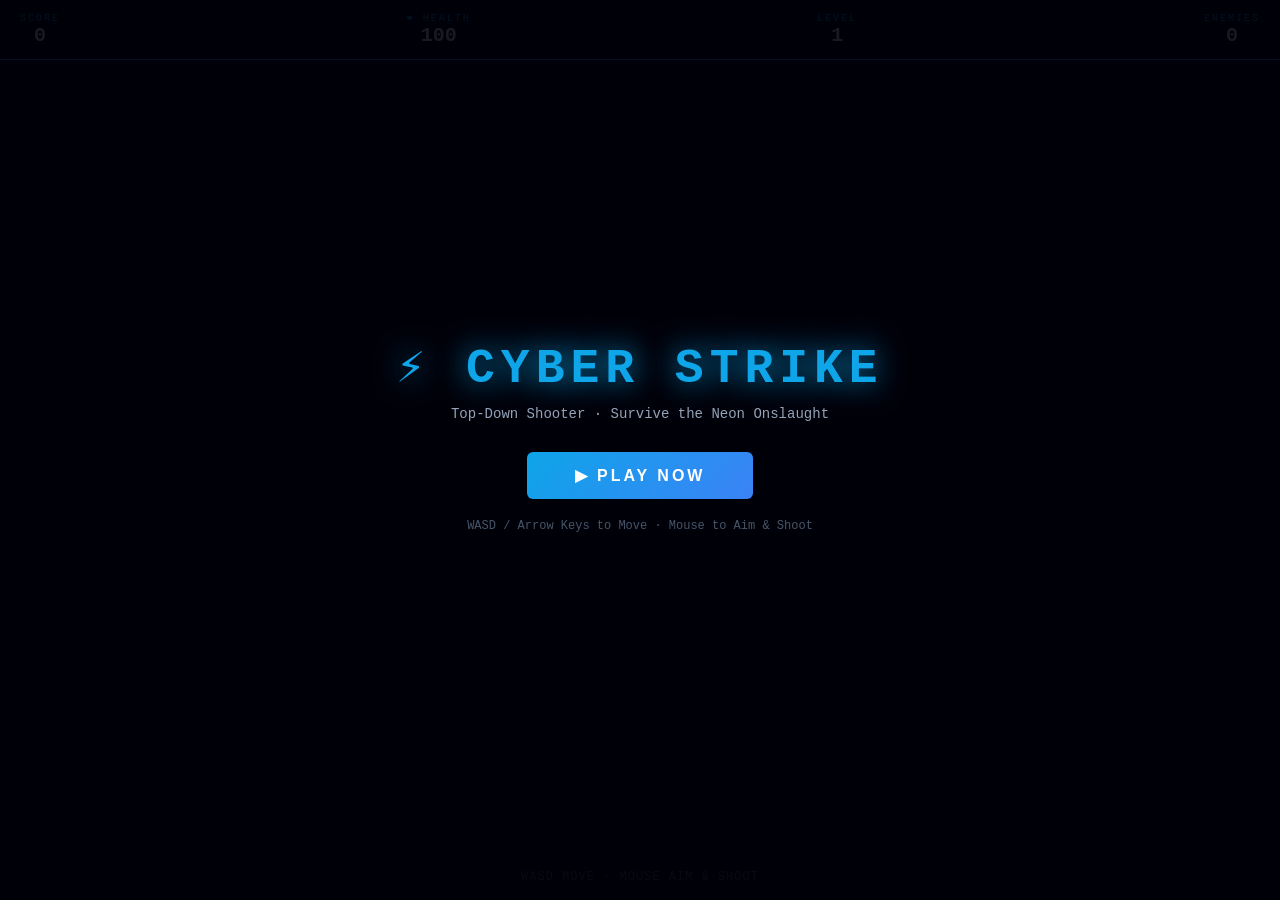
<file: games/cyber-strike.html>
<!DOCTYPE html>
<html lang="en">
<head>
<meta charset="UTF-8">
<meta name="viewport" content="width=device-width, initial-scale=1.0">
<title>Cyber Strike - NEXUS GAMES</title>
<style>
* { margin: 0; padding: 0; box-sizing: border-box; }
body { background: #000; overflow: hidden; font-family: 'Courier New', monospace; }
canvas { display: block; }
#ui { position: fixed; top: 0; left: 0; right: 0; z-index: 10; pointer-events: none; }
#hud { display: flex; justify-content: space-between; align-items: center; padding: 12px 20px; background: rgba(0,0,0,0.7); border-bottom: 1px solid #0ea5e9; }
.hud-item { text-align: center; }
.hud-label { font-size: 10px; color: #0ea5e9; letter-spacing: 2px; text-transform: uppercase; }
.hud-value { font-size: 20px; color: #fff; font-weight: bold; }
#overlay { position: fixed; inset: 0; background: rgba(0,0,10,0.9); display: flex; flex-direction: column; align-items: center; justify-content: center; z-index: 20; }
#overlay h1 { font-size: 48px; color: #0ea5e9; text-shadow: 0 0 30px #0ea5e9; margin-bottom: 10px; letter-spacing: 6px; }
#overlay p { color: #94a3b8; margin-bottom: 30px; font-size: 14px; }
#startBtn { padding: 14px 48px; background: linear-gradient(135deg,#0ea5e9,#3b82f6); border: none; border-radius: 6px; color: #fff; font-size: 16px; font-weight: bold; letter-spacing: 3px; cursor: pointer; transition: 0.3s; }
#startBtn:hover { transform: scale(1.05); box-shadow: 0 0 30px rgba(14,165,233,0.6); }
#controls { position: fixed; bottom: 16px; left: 50%; transform: translateX(-50%); color: #475569; font-size: 12px; letter-spacing: 1px; z-index: 10; pointer-events: none; }
</style>
</head>
<body>
<div id="ui">
  <div id="hud">
    <div class="hud-item"><div class="hud-label">Score</div><div class="hud-value" id="scoreVal">0</div></div>
    <div class="hud-item"><div class="hud-label">❤️ Health</div><div class="hud-value" id="healthVal">100</div></div>
    <div class="hud-item"><div class="hud-label">Level</div><div class="hud-value" id="levelVal">1</div></div>
    <div class="hud-item"><div class="hud-label">Enemies</div><div class="hud-value" id="enemyVal">0</div></div>
  </div>
</div>
<canvas id="canvas"></canvas>
<div id="overlay">
  <h1>⚡ CYBER STRIKE</h1>
  <p>Top-Down Shooter · Survive the Neon Onslaught</p>
  <button id="startBtn" onclick="startGame()">▶ PLAY NOW</button>
  <p style="margin-top:20px;color:#475569;font-size:12px;">WASD / Arrow Keys to Move · Mouse to Aim & Shoot</p>
</div>
<div id="controls">WASD MOVE · MOUSE AIM & SHOOT</div>
<script>
const canvas = document.getElementById('canvas');
const ctx = canvas.getContext('2d');
canvas.width = window.innerWidth;
canvas.height = window.innerHeight;

const state = { running: false, score: 0, health: 100, level: 1, frame: 0 };
const keys = {};
let player, bullets, enemies, particles, powerups, bossActive;

class Player {
  constructor() {
    this.x = canvas.width / 2; this.y = canvas.height / 2;
    this.r = 16; this.speed = 4; this.angle = 0;
    this.shootCooldown = 0; this.invincible = 0;
  }
  update() {
    const spd = this.speed;
    if (keys['w'] || keys['ArrowUp']) this.y -= spd;
    if (keys['s'] || keys['ArrowDown']) this.y += spd;
    if (keys['a'] || keys['ArrowLeft']) this.x -= spd;
    if (keys['d'] || keys['ArrowRight']) this.x += spd;
    this.x = Math.max(this.r, Math.min(canvas.width - this.r, this.x));
    this.y = Math.max(this.r, Math.min(canvas.height - this.r, this.y));
    this.angle = Math.atan2(mouse.y - this.y, mouse.x - this.x);
    if (this.shootCooldown > 0) this.shootCooldown--;
    if (this.invincible > 0) this.invincible--;
  }
  draw() {
    ctx.save();
    ctx.translate(this.x, this.y);
    ctx.rotate(this.angle);
    // Glow
    ctx.shadowColor = '#0ea5e9';
    ctx.shadowBlur = 20;
    // Body
    ctx.fillStyle = this.invincible > 0 && this.invincible % 4 < 2 ? 'rgba(255,255,255,0.5)' : '#0ea5e9';
    ctx.beginPath(); ctx.arc(0, 0, this.r, 0, Math.PI * 2); ctx.fill();
    // Cockpit
    ctx.fillStyle = '#fff';
    ctx.beginPath(); ctx.arc(6, 0, 5, 0, Math.PI * 2); ctx.fill();
    // Gun
    ctx.fillStyle = '#3b82f6';
    ctx.fillRect(10, -3, 14, 6);
    ctx.restore();
  }
  shoot() {
    if (this.shootCooldown > 0) return;
    this.shootCooldown = 8;
    const speed = 12;
    bullets.push({ x: this.x + Math.cos(this.angle)*24, y: this.y + Math.sin(this.angle)*24, vx: Math.cos(this.angle)*speed, vy: Math.sin(this.angle)*speed, life: 60, r: 5, color: '#0ea5e9', isPlayer: true });
    // Muzzle flash
    for (let i = 0; i < 5; i++) {
      particles.push({ x: this.x + Math.cos(this.angle)*24, y: this.y + Math.sin(this.angle)*24, vx: (Math.random()-0.5)*4, vy: (Math.random()-0.5)*4, life: 8, r: Math.random()*3+1, color: '#0ea5e9', alpha: 1 });
    }
  }
}

class Enemy {
  constructor(type='basic') {
    this.type = type;
    const side = Math.floor(Math.random() * 4);
    if (side === 0) { this.x = Math.random()*canvas.width; this.y = -30; }
    else if (side === 1) { this.x = canvas.width+30; this.y = Math.random()*canvas.height; }
    else if (side === 2) { this.x = Math.random()*canvas.width; this.y = canvas.height+30; }
    else { this.x = -30; this.y = Math.random()*canvas.height; }
    if (type==='fast') { this.speed=4; this.r=10; this.hp=1; this.color='#f59e0b'; this.score=15; }
    else if (type==='tank') { this.speed=1.2; this.r=24; this.hp=5; this.color='#ef4444'; this.score=50; }
    else if (type==='boss') { this.speed=0.8; this.r=40; this.hp=30; this.color='#8b5cf6'; this.score=200; this.shootTimer=0; }
    else { this.speed=2; this.r=14; this.hp=2; this.color='#f97316'; this.score=10; }
    this.maxHp = this.hp; this.angle = 0; this.pulse = Math.random()*Math.PI*2;
  }
  update() {
    const dx = player.x - this.x, dy = player.y - this.y;
    const dist = Math.sqrt(dx*dx+dy*dy);
    this.angle = Math.atan2(dy, dx);
    this.x += (dx/dist)*this.speed;
    this.y += (dy/dist)*this.speed;
    this.pulse += 0.05;
    if (this.type==='boss') {
      this.shootTimer++;
      if (this.shootTimer % 60 === 0) {
        for (let a = 0; a < 8; a++) {
          const ang = (a/8)*Math.PI*2;
          bullets.push({ x:this.x, y:this.y, vx:Math.cos(ang)*4, vy:Math.sin(ang)*4, life:90, r:7, color:'#8b5cf6', isPlayer:false });
        }
      }
    }
  }
  draw() {
    ctx.save();
    ctx.translate(this.x, this.y);
    ctx.shadowColor = this.color;
    ctx.shadowBlur = 15 + Math.sin(this.pulse)*5;
    ctx.fillStyle = this.color;
    ctx.beginPath(); ctx.arc(0, 0, this.r, 0, Math.PI*2); ctx.fill();
    // Eye
    ctx.fillStyle = '#fff';
    ctx.beginPath(); ctx.arc(this.r*0.4, 0, this.r*0.3, 0, Math.PI*2); ctx.fill();
    ctx.fillStyle = '#000';
    ctx.beginPath(); ctx.arc(this.r*0.5, 0, this.r*0.15, 0, Math.PI*2); ctx.fill();
    // HP bar
    if (this.hp < this.maxHp) {
      const w = this.r*2; const x = -this.r; const y = -this.r-10;
      ctx.fillStyle = '#333'; ctx.fillRect(x, y, w, 5);
      ctx.fillStyle = this.color; ctx.fillRect(x, y, w*(this.hp/this.maxHp), 5);
    }
    ctx.restore();
  }
}

const mouse = { x: canvas.width/2, y: canvas.height/2, down: false };
canvas.addEventListener('mousemove', e => { mouse.x = e.clientX; mouse.y = e.clientY; });
canvas.addEventListener('mousedown', () => mouse.down = true);
canvas.addEventListener('mouseup', () => mouse.down = false);
window.addEventListener('keydown', e => keys[e.key] = true);
window.addEventListener('keyup', e => keys[e.key] = false);

// Background grid
function drawBg() {
  ctx.fillStyle = '#020818';
  ctx.fillRect(0, 0, canvas.width, canvas.height);
  ctx.strokeStyle = 'rgba(14,165,233,0.07)';
  ctx.lineWidth = 1;
  const gridSize = 50;
  for (let x = 0; x < canvas.width; x += gridSize) {
    ctx.beginPath(); ctx.moveTo(x, 0); ctx.lineTo(x, canvas.height); ctx.stroke();
  }
  for (let y = 0; y < canvas.height; y += gridSize) {
    ctx.beginPath(); ctx.moveTo(0, y); ctx.lineTo(canvas.width, y); ctx.stroke();
  }
}

function spawnEnemy() {
  const r = Math.random();
  let type = 'basic';
  if (r < 0.2) type = 'fast';
  else if (r < 0.3 && state.level >= 2) type = 'tank';
  if (state.score > 500 && !bossActive && !enemies.find(e=>e.type==='boss')) {
    enemies.push(new Enemy('boss'));
    bossActive = true;
    return;
  }
  enemies.push(new Enemy(type));
}

function checkCollisions() {
  // Player bullets vs enemies
  for (let i = bullets.length-1; i >= 0; i--) {
    const b = bullets[i];
    if (!b.isPlayer) continue;
    for (let j = enemies.length-1; j >= 0; j--) {
      const e = enemies[j];
      const dx = b.x - e.x, dy = b.y - e.y;
      if (Math.sqrt(dx*dx+dy*dy) < b.r + e.r) {
        e.hp--;
        bullets.splice(i, 1);
        spawnHitParticles(b.x, b.y, e.color);
        if (e.hp <= 0) {
          state.score += e.score * state.level;
          if (e.type==='boss') bossActive = false;
          spawnExplosion(e.x, e.y, e.color);
          enemies.splice(j, 1);
        }
        break;
      }
    }
  }
  // Enemy bullets + enemies vs player
  if (player.invincible > 0) return;
  for (let i = bullets.length-1; i >= 0; i--) {
    const b = bullets[i];
    if (b.isPlayer) continue;
    const dx = b.x - player.x, dy = b.y - player.y;
    if (Math.sqrt(dx*dx+dy*dy) < b.r + player.r) {
      bullets.splice(i, 1);
      state.health -= 15;
      player.invincible = 60;
      spawnHitParticles(player.x, player.y, '#fff');
    }
  }
  for (let i = enemies.length-1; i >= 0; i--) {
    const e = enemies[i];
    const dx = e.x - player.x, dy = e.y - player.y;
    if (Math.sqrt(dx*dx+dy*dy) < e.r + player.r) {
      state.health -= 0.2;
      player.invincible = 20;
    }
  }
}

function spawnHitParticles(x, y, color) {
  for (let i = 0; i < 8; i++) {
    const ang = Math.random()*Math.PI*2;
    const spd = Math.random()*5+2;
    particles.push({ x, y, vx:Math.cos(ang)*spd, vy:Math.sin(ang)*spd, life:20+Math.random()*10, r:Math.random()*4+2, color, alpha:1 });
  }
}

function spawnExplosion(x, y, color) {
  for (let i = 0; i < 20; i++) {
    const ang = Math.random()*Math.PI*2;
    const spd = Math.random()*8+2;
    particles.push({ x, y, vx:Math.cos(ang)*spd, vy:Math.sin(ang)*spd, life:40+Math.random()*20, r:Math.random()*8+3, color, alpha:1 });
  }
}

let spawnTimer = 0;
function startGame() {
  document.getElementById('overlay').style.display = 'none';
  player = new Player();
  bullets = []; enemies = []; particles = []; powerups = [];
  state.running = true; state.score = 0; state.health = 100; state.level = 1; state.frame = 0;
  bossActive = false;
  requestAnimationFrame(loop);
}

function loop() {
  if (!state.running) return;
  state.frame++;
  state.level = Math.floor(state.score / 300) + 1;

  // Spawn
  spawnTimer++;
  const spawnRate = Math.max(40, 100 - state.level * 8);
  if (spawnTimer >= spawnRate) { spawnTimer = 0; spawnEnemy(); }

  drawBg();

  // Update & draw particles
  for (let i = particles.length-1; i >= 0; i--) {
    const p = particles[i];
    p.x += p.vx; p.y += p.vy; p.vx *= 0.95; p.vy *= 0.95;
    p.life--; p.alpha = p.life / 40;
    if (p.life <= 0) { particles.splice(i,1); continue; }
    ctx.globalAlpha = Math.max(0, p.alpha);
    ctx.fillStyle = p.color;
    ctx.shadowColor = p.color; ctx.shadowBlur = 8;
    ctx.beginPath(); ctx.arc(p.x, p.y, p.r, 0, Math.PI*2); ctx.fill();
    ctx.globalAlpha = 1; ctx.shadowBlur = 0;
  }

  // Bullets
  for (let i = bullets.length-1; i >= 0; i--) {
    const b = bullets[i];
    b.x += b.vx; b.y += b.vy; b.life--;
    if (b.life <= 0 || b.x < 0 || b.x > canvas.width || b.y < 0 || b.y > canvas.height) { bullets.splice(i,1); continue; }
    ctx.shadowColor = b.color; ctx.shadowBlur = 10;
    ctx.fillStyle = b.color;
    ctx.beginPath(); ctx.arc(b.x, b.y, b.r, 0, Math.PI*2); ctx.fill();
    ctx.shadowBlur = 0;
  }

  // Enemies
  enemies.forEach(e => { e.update(); e.draw(); });

  // Player
  player.update();
  if (mouse.down) player.shoot();
  player.draw();

  checkCollisions();

  // Health bar
  const hw = 200, hh = 8, hx = canvas.width/2 - hw/2, hy = canvas.height - 30;
  ctx.fillStyle = 'rgba(0,0,0,0.5)';
  ctx.fillRect(hx-2, hy-2, hw+4, hh+4);
  ctx.fillStyle = `hsl(${state.health*1.2},80%,50%)`;
  ctx.fillRect(hx, hy, hw*(state.health/100), hh);

  // HUD update
  document.getElementById('scoreVal').textContent = state.score;
  document.getElementById('healthVal').textContent = Math.max(0, Math.round(state.health));
  document.getElementById('levelVal').textContent = state.level;
  document.getElementById('enemyVal').textContent = enemies.length;

  if (state.health <= 0) { gameOver(); return; }
  requestAnimationFrame(loop);
}

function gameOver() {
  state.running = false;
  const ov = document.getElementById('overlay');
  ov.innerHTML = `
    <h1 style="color:#ef4444;text-shadow:0 0 30px #ef4444;">GAME OVER</h1>
    <p style="color:#94a3b8;font-size:20px;margin:10px 0;">Score: <span style="color:#0ea5e9;font-size:28px;font-weight:bold;">${state.score}</span></p>
    <p style="color:#94a3b8;margin-bottom:30px;">Level Reached: ${state.level}</p>
    <button id="startBtn" onclick="startGame()" style="padding:14px 48px;background:linear-gradient(135deg,#0ea5e9,#3b82f6);border:none;border-radius:6px;color:#fff;font-size:16px;font-weight:bold;letter-spacing:3px;cursor:pointer;">🔄 PLAY AGAIN</button>
  `;
  ov.style.display = 'flex';
}

window.addEventListener('resize', () => { canvas.width = window.innerWidth; canvas.height = window.innerHeight; });
</script>
</body>
</html>
</file>
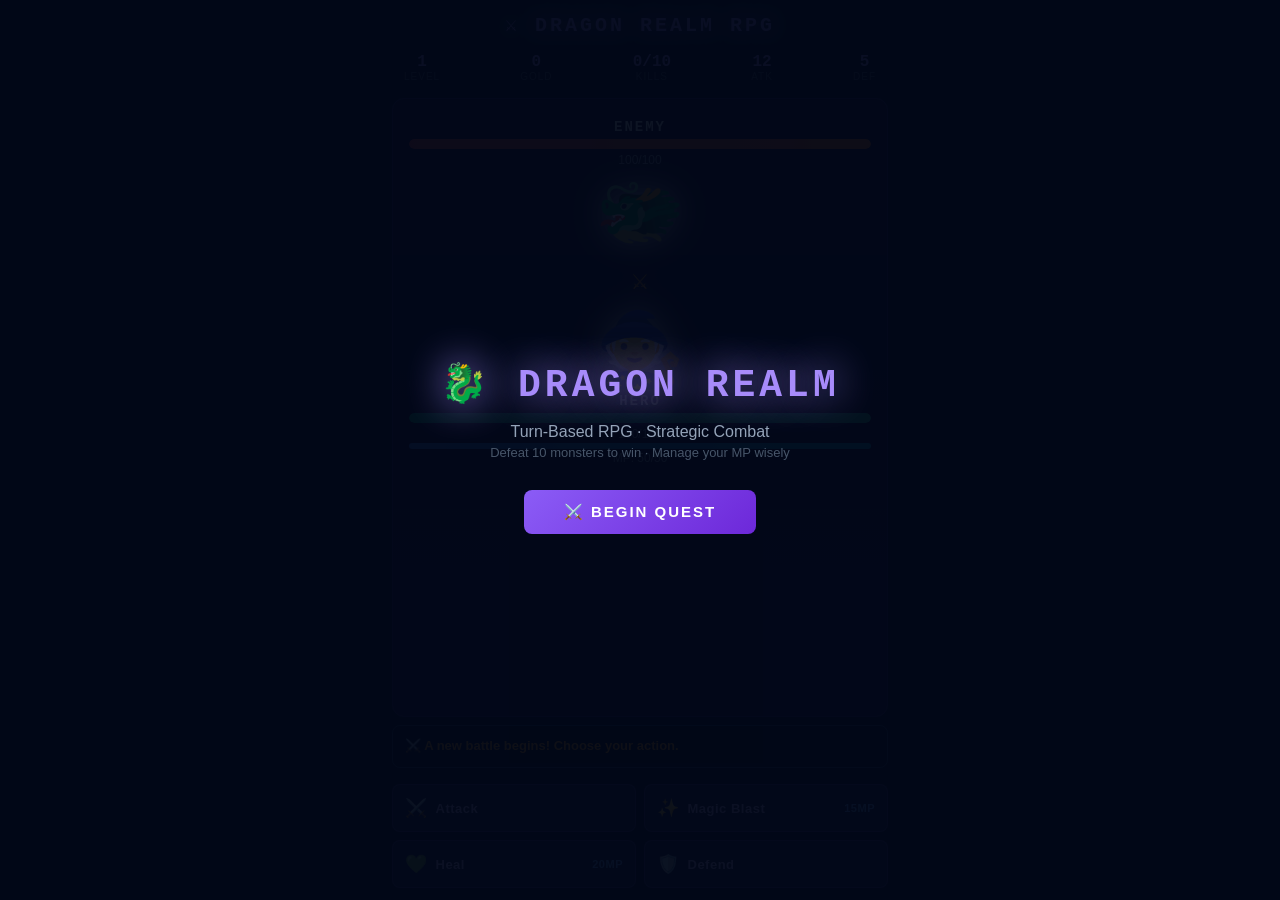
<file: games/dragon-realm.html>
<!DOCTYPE html>
<html lang="en">
<head>
<meta charset="UTF-8">
<meta name="viewport" content="width=device-width, initial-scale=1.0">
<title>Dragon Realm RPG - NEXUS GAMES</title>
<style>
* { margin:0; padding:0; box-sizing:border-box; }
body { background:#020818; font-family:'Segoe UI',sans-serif; color:#f0f9ff; overflow:hidden; height:100vh; display:flex; flex-direction:column; }
#game { flex:1; display:flex; flex-direction:column; max-width:520px; margin:0 auto; width:100%; padding:12px; }
h2 { font-family:'Courier New',monospace; text-align:center; color:#a78bfa; text-shadow:0 0 20px #a78bfa; letter-spacing:3px; font-size:20px; margin-bottom:8px; }
#battle-scene { background:linear-gradient(180deg,#0a0520 0%,#150a30 60%,#1a0535 100%); border:1px solid #2d1b69; border-radius:12px; padding:16px; flex:1; position:relative; overflow:hidden; }
.battle-bg { position:absolute; inset:0; overflow:hidden; }
.star { position:absolute; background:#fff; border-radius:50%; animation:twinkle linear infinite; }
@keyframes twinkle { 0%,100%{opacity:0.2} 50%{opacity:1} }
.combatant { text-align:center; position:relative; z-index:2; }
.sprite { font-size:72px; line-height:1; margin:8px 0; display:inline-block; filter:drop-shadow(0 0 16px currentColor); }
.sprite.shake { animation:shake 0.3s ease; }
@keyframes shake { 0%,100%{transform:translateX(0)} 25%{transform:translateX(-8px)} 75%{transform:translateX(8px)} }
.sprite.attack { animation:attackAnim 0.4s ease; }
@keyframes attackAnim { 0%{transform:scale(1)} 50%{transform:scale(1.3) translateY(-10px)} 100%{transform:scale(1)} }
.sprite.die { animation:dieAnim 0.8s ease forwards; }
@keyframes dieAnim { to{opacity:0;transform:scale(0.5) translateY(20px)} }
.name { font-family:'Courier New',monospace; font-size:14px; font-weight:bold; letter-spacing:2px; }
.hp-bar-wrap { background:rgba(0,0,0,0.4); border-radius:6px; height:10px; margin:4px 0; overflow:hidden; position:relative; }
.hp-bar { height:100%; border-radius:6px; transition:width 0.5s ease; }
.hp-text { font-size:12px; color:#94a3b8; }
.mp-bar { background:rgba(59,130,246,0.2); border-radius:6px; height:6px; overflow:hidden; margin:2px 0; }
.mp-fill { height:100%; background:linear-gradient(90deg,#3b82f6,#06b6d4); transition:width 0.5s; }
#vs { font-family:'Courier New',monospace; text-align:center; font-size:28px; font-weight:900; color:#f59e0b; text-shadow:0 0 20px #f59e0b; margin:8px 0; z-index:2; position:relative; }
#log { background:rgba(0,0,0,0.5); border:1px solid #1e3a5f; border-radius:8px; padding:10px 12px; margin:8px 0; max-height:80px; overflow-y:auto; font-size:13px; line-height:1.6; }
.log-entry { color:#94a3b8; }
.log-entry.player { color:#0ea5e9; }
.log-entry.enemy { color:#f87171; }
.log-entry.system { color:#f59e0b; font-weight:bold; }
.log-entry.heal { color:#34d399; }
#actions { display:grid; grid-template-columns:1fr 1fr; gap:8px; margin-top:8px; }
.action-btn { padding:12px; background:rgba(139,92,246,0.15); border:1px solid rgba(139,92,246,0.3); border-radius:8px; color:#c4b5fd; font-size:13px; font-weight:600; cursor:pointer; transition:all 0.2s; display:flex; align-items:center; gap:8px; letter-spacing:0.5px; }
.action-btn:hover { background:rgba(139,92,246,0.3); border-color:#8b5cf6; transform:translateY(-2px); box-shadow:0 4px 15px rgba(139,92,246,0.3); }
.action-btn:disabled { opacity:0.4; cursor:not-allowed; transform:none; }
.action-btn .icon { font-size:18px; }
.action-btn .mp-cost { margin-left:auto; font-size:11px; color:#60a5fa; }
#stats-bar { display:flex; justify-content:space-between; background:rgba(0,0,0,0.4); border-radius:8px; padding:8px 12px; margin-bottom:8px; font-size:13px; }
.stat { text-align:center; }
.stat-val { font-family:'Courier New',monospace; font-size:16px; font-weight:bold; color:#a78bfa; }
.stat-lbl { font-size:10px; color:#475569; letter-spacing:1px; }
#overlay { position:fixed; inset:0; background:rgba(2,8,24,0.95); display:flex; flex-direction:column; align-items:center; justify-content:center; z-index:50; }
#overlay h1 { font-family:'Courier New',monospace; font-size:38px; color:#a78bfa; text-shadow:0 0 40px #a78bfa; letter-spacing:4px; margin-bottom:8px; }
.btn { padding:13px 40px; background:linear-gradient(135deg,#8b5cf6,#6d28d9); border:none; border-radius:8px; color:#fff; font-size:15px; font-weight:bold; letter-spacing:2px; cursor:pointer; margin:6px; transition:0.3s; }
.btn:hover { transform:scale(1.05); box-shadow:0 0 30px rgba(139,92,246,0.6); }
#dmg-float { position:absolute; pointer-events:none; z-index:10; }
.dmg-num { position:absolute; font-family:'Courier New',monospace; font-weight:900; font-size:22px; text-shadow:0 2px 8px rgba(0,0,0,0.8); animation:floatUp 1s ease forwards; }
@keyframes floatUp { 0%{opacity:1;transform:translateY(0)} 100%{opacity:0;transform:translateY(-60px)} }
</style>
</head>
<body>
<div id="overlay">
  <h1>🐉 DRAGON REALM</h1>
  <p style="color:#94a3b8;margin:8px 0 4px;">Turn-Based RPG · Strategic Combat</p>
  <p style="color:#475569;font-size:13px;margin-bottom:24px;">Defeat 10 monsters to win · Manage your MP wisely</p>
  <button class="btn" onclick="startGame()">⚔️ BEGIN QUEST</button>
</div>

<div id="game">
  <h2>⚔️ DRAGON REALM RPG</h2>
  <div id="stats-bar">
    <div class="stat"><div class="stat-val" id="s-level">1</div><div class="stat-lbl">LEVEL</div></div>
    <div class="stat"><div class="stat-val" id="s-gold">0</div><div class="stat-lbl">GOLD</div></div>
    <div class="stat"><div class="stat-val" id="s-kills">0/10</div><div class="stat-lbl">KILLS</div></div>
    <div class="stat"><div class="stat-val" id="s-atk">12</div><div class="stat-lbl">ATK</div></div>
    <div class="stat"><div class="stat-val" id="s-def">5</div><div class="stat-lbl">DEF</div></div>
  </div>
  <div id="battle-scene">
    <div class="battle-bg" id="battleBg"></div>
    <!-- Enemy -->
    <div class="combatant" style="padding-top:4px;">
      <div class="name" id="e-name">ENEMY</div>
      <div class="hp-bar-wrap"><div class="hp-bar" id="e-hp-bar" style="background:linear-gradient(90deg,#ef4444,#f97316);width:100%;"></div></div>
      <div class="hp-text" id="e-hp-text">100/100</div>
      <div class="sprite" id="e-sprite">🐲</div>
    </div>
    <div id="vs">⚔️</div>
    <!-- Player -->
    <div class="combatant">
      <div class="sprite" id="p-sprite">🧙</div>
      <div class="name" id="p-name">HERO</div>
      <div class="hp-bar-wrap"><div class="hp-bar" id="p-hp-bar" style="background:linear-gradient(90deg,#10b981,#34d399);width:100%;"></div></div>
      <div class="hp-text" id="p-hp-text">100/100</div>
      <div class="mp-bar"><div class="mp-fill" id="p-mp-bar" style="width:100%;"></div></div>
      <div class="hp-text" id="p-mp-text">MP: 50/50</div>
    </div>
    <div id="dmg-float"></div>
  </div>
  <div id="log"><div class="log-entry system">⚔️ A new battle begins! Choose your action.</div></div>
  <div id="actions">
    <button class="action-btn" id="btn-attack" onclick="doAction('attack')"><span class="icon">⚔️</span>Attack</button>
    <button class="action-btn" id="btn-magic" onclick="doAction('magic')"><span class="icon">✨</span>Magic Blast<span class="mp-cost">15MP</span></button>
    <button class="action-btn" id="btn-heal" onclick="doAction('heal')"><span class="icon">💚</span>Heal<span class="mp-cost">20MP</span></button>
    <button class="action-btn" id="btn-defend" onclick="doAction('defend')"><span class="icon">🛡️</span>Defend</button>
  </div>
</div>

<script>
const MONSTERS = [
  {name:'SLIME',sprite:'🟢',hp:30,atk:6,def:1,gold:10,xp:20,desc:'A wobbly green slime'},
  {name:'GOBLIN',sprite:'👺',hp:45,atk:10,def:2,gold:15,xp:30,desc:'A cunning goblin'},
  {name:'ORC WARRIOR',sprite:'👹',hp:65,atk:14,def:4,gold:20,xp:50,desc:'A powerful orc'},
  {name:'DARK WOLF',sprite:'🐺',hp:55,atk:16,def:3,gold:18,xp:45,desc:'A ferocious wolf'},
  {name:'SKELETON',sprite:'💀',hp:70,atk:18,def:5,gold:25,xp:60,desc:'Undead warrior'},
  {name:'TROLL',sprite:'👾',hp:90,atk:20,def:6,gold:30,xp:80,desc:'A massive troll'},
  {name:'DARK ELF',sprite:'🧝',hp:80,atk:22,def:7,gold:35,xp:90,desc:'Elven dark mage'},
  {name:'PHOENIX',sprite:'🔥',hp:100,atk:25,def:5,gold:40,xp:110,desc:'Fire phoenix'},
  {name:'DEMON LORD',sprite:'😈',hp:120,atk:28,def:8,gold:50,xp:140,desc:'Demon overlord'},
  {name:'ELDER DRAGON',sprite:'🐉',hp:150,atk:35,def:10,gold:100,xp:200,desc:'The final boss!'},
];

const SPELLS = ['🌊 Aqua Blast','⚡ Thunder Strike','❄️ Ice Shard','🌟 Star Burst','💥 Mega Blast'];

let hero, enemy, monsterIdx, defending, gameActive, animating;

function startGame() {
  document.getElementById('overlay').style.display='none';
  hero = { name:'HERO', hp:100, maxHp:100, mp:50, maxMp:50, atk:12, def:5, level:1, xp:0, xpNext:100, gold:0, kills:0 };
  monsterIdx = 0; defending = false; gameActive = true; animating = false;
  // Stars BG
  const bg = document.getElementById('battleBg');
  bg.innerHTML = '';
  for(let i=0;i<30;i++) {
    const s=document.createElement('div'); s.className='star';
    s.style.cssText=`left:${Math.random()*100}%;top:${Math.random()*100}%;width:${Math.random()*2+1}px;height:${Math.random()*2+1}px;animation-duration:${2+Math.random()*3}s;animation-delay:${Math.random()*3}s;`;
    bg.appendChild(s);
  }
  spawnEnemy();
  updateUI();
}

function spawnEnemy() {
  const m = MONSTERS[monsterIdx];
  enemy = { ...m, maxHp:m.hp };
  addLog(`A wild ${m.name} appeared! ${m.sprite} - ${m.desc}`, 'system');
  document.getElementById('e-sprite').textContent = m.sprite;
  document.getElementById('e-name').textContent = m.name;
  updateUI();
}

function updateUI() {
  // Player bars
  const pPct = Math.max(0,(hero.hp/hero.maxHp)*100);
  const mpPct = (hero.mp/hero.maxMp)*100;
  document.getElementById('p-hp-bar').style.width=pPct+'%';
  document.getElementById('p-hp-bar').style.background=pPct>50?'linear-gradient(90deg,#10b981,#34d399)':pPct>25?'linear-gradient(90deg,#f59e0b,#fbbf24)':'linear-gradient(90deg,#ef4444,#f87171)';
  document.getElementById('p-hp-text').textContent=`HP: ${Math.max(0,hero.hp)}/${hero.maxHp}`;
  document.getElementById('p-mp-bar').style.width=mpPct+'%';
  document.getElementById('p-mp-text').textContent=`MP: ${hero.mp}/${hero.maxMp}`;
  // Enemy bars
  const ePct=Math.max(0,(enemy.hp/enemy.maxHp)*100);
  document.getElementById('e-hp-bar').style.width=ePct+'%';
  document.getElementById('e-hp-text').textContent=`HP: ${Math.max(0,enemy.hp)}/${enemy.maxHp}`;
  // Stats
  document.getElementById('s-level').textContent=hero.level;
  document.getElementById('s-gold').textContent=hero.gold;
  document.getElementById('s-kills').textContent=`${hero.kills}/10`;
  document.getElementById('s-atk').textContent=hero.atk;
  document.getElementById('s-def').textContent=hero.def;
  // Buttons
  document.getElementById('btn-magic').disabled=hero.mp<15;
  document.getElementById('btn-heal').disabled=hero.mp<20;
}

function addLog(text, type='') {
  const log=document.getElementById('log');
  const div=document.createElement('div'); div.className='log-entry '+type; div.textContent=text;
  log.appendChild(div); log.scrollTop=log.scrollHeight;
}

function showDmg(text, color, side='enemy') {
  const container=document.getElementById('dmg-float');
  const el=document.createElement('div'); el.className='dmg-num';
  el.style.color=color;
  el.style.left=(side==='enemy'?'55%':'20%');
  el.style.top='30%';
  el.textContent=text;
  container.appendChild(el);
  setTimeout(()=>el.remove(),1100);
}

function setActionsDisabled(v) {
  ['btn-attack','btn-magic','btn-heal','btn-defend'].forEach(id=>document.getElementById(id).disabled=v);
}

async function doAction(action) {
  if(animating) return;
  animating=true; setActionsDisabled(true);
  defending=false;
  let playerDmg=0, logTxt='', logType='player';
  const sprite=document.getElementById('p-sprite');
  const eSprite=document.getElementById('e-sprite');

  if(action==='attack') {
    playerDmg=Math.max(1,hero.atk+Math.floor(Math.random()*8)-Math.floor(enemy.def*0.5));
    sprite.classList.add('attack'); setTimeout(()=>sprite.classList.remove('attack'),400);
    eSprite.classList.add('shake'); setTimeout(()=>eSprite.classList.remove('shake'),300);
    showDmg('-'+playerDmg,'#f87171','enemy');
    logTxt=`⚔️ You attack for ${playerDmg} damage!`;
  } else if(action==='magic') {
    const spell=SPELLS[Math.floor(Math.random()*SPELLS.length)];
    playerDmg=Math.max(1,hero.atk*1.8+Math.floor(Math.random()*12)-Math.floor(enemy.def*0.3));
    playerDmg=Math.round(playerDmg);
    hero.mp-=15;
    sprite.classList.add('attack'); setTimeout(()=>sprite.classList.remove('attack'),400);
    eSprite.classList.add('shake'); setTimeout(()=>eSprite.classList.remove('shake'),300);
    showDmg('-'+playerDmg,'#c084fc','enemy');
    logTxt=`✨ ${spell} hits ${enemy.name} for ${playerDmg} damage! (MAGIC)`;
  } else if(action==='heal') {
    const healed=Math.floor(20+Math.random()*15);
    hero.hp=Math.min(hero.maxHp,hero.hp+healed);
    hero.mp-=20;
    showDmg('+'+healed,'#34d399','player');
    logTxt=`💚 You heal yourself for ${healed} HP!`;
    logType='heal';
    addLog(logTxt,logType);
    await delay(700);
  } else if(action==='defend') {
    defending=true;
    logTxt='🛡️ You take a defensive stance! (50% damage reduction)';
  }

  if(action!=='heal') { enemy.hp-=playerDmg; addLog(logTxt,logType); }
  updateUI();
  await delay(600);

  // Check enemy death
  if(enemy.hp<=0) {
    eSprite.classList.add('die');
    await delay(900);
    hero.gold+=enemy.gold; hero.kills++;
    hero.xp+=enemy.xp;
    addLog(`🏆 ${enemy.name} defeated! +${enemy.gold}G +${enemy.xp}XP`, 'system');
    // Level up
    if(hero.xp>=hero.xpNext) {
      hero.level++; hero.xp-=hero.xpNext; hero.xpNext=Math.round(hero.xpNext*1.5);
      hero.maxHp+=15; hero.hp=hero.maxHp; hero.maxMp+=8; hero.mp=hero.maxMp;
      hero.atk+=3; hero.def+=1;
      addLog(`✨ LEVEL UP! Now Level ${hero.level}! Stats increased!`, 'system');
    }
    monsterIdx++;
    if(monsterIdx>=MONSTERS.length) { winGame(); return; }
    eSprite.classList.remove('die');
    spawnEnemy();
    animating=false; setActionsDisabled(false); updateUI(); return;
  }

  // Enemy turn
  await delay(400);
  let enemyDmg=Math.max(1,enemy.atk+Math.floor(Math.random()*6)-hero.def);
  if(defending) enemyDmg=Math.ceil(enemyDmg*0.5);
  hero.hp-=enemyDmg;
  eSprite.classList.add('attack'); setTimeout(()=>eSprite.classList.remove('attack'),400);
  sprite.classList.add('shake'); setTimeout(()=>sprite.classList.remove('shake'),300);
  showDmg('-'+enemyDmg,'#f87171','player');
  addLog(`${enemy.sprite} ${enemy.name} attacks for ${enemyDmg} damage!${defending?' (Blocked!)':''}`, 'enemy');
  // MP regen
  hero.mp=Math.min(hero.maxMp,hero.mp+5);
  updateUI();
  await delay(600);

  if(hero.hp<=0) { gameOver(); return; }
  animating=false; setActionsDisabled(false);
}

function delay(ms) { return new Promise(r=>setTimeout(r,ms)); }

async function winGame() {
  await delay(400);
  const ov=document.getElementById('overlay');
  ov.innerHTML=`
    <h1 style="color:#f59e0b;text-shadow:0 0 40px #f59e0b;">🏆 VICTORY!</h1>
    <p style="color:#94a3b8;font-size:18px;margin:10px 0;">All enemies defeated!</p>
    <p style="color:#a78bfa;font-size:16px;margin-bottom:8px;">Level ${hero.level} · Gold: ${hero.gold}</p>
    <p style="color:#94a3b8;margin-bottom:24px;">You are the Dragon Realm champion!</p>
    <button class="btn" onclick="startGame()">🔄 PLAY AGAIN</button>
  `;
  ov.style.display='flex';
}

function gameOver() {
  const ov=document.getElementById('overlay');
  ov.innerHTML=`
    <h1 style="color:#ef4444;text-shadow:0 0 40px #ef4444;">💀 DEFEATED</h1>
    <p style="color:#94a3b8;font-size:18px;margin:10px 0;">You were slain by ${enemy.name}</p>
    <p style="color:#a78bfa;margin-bottom:8px;">Level ${hero.level} · Gold: ${hero.gold} · Kills: ${hero.kills}</p>
    <button class="btn" onclick="startGame()">🔄 TRY AGAIN</button>
  `;
  ov.style.display='flex';
}
</script>
</body>
</html>
</file>
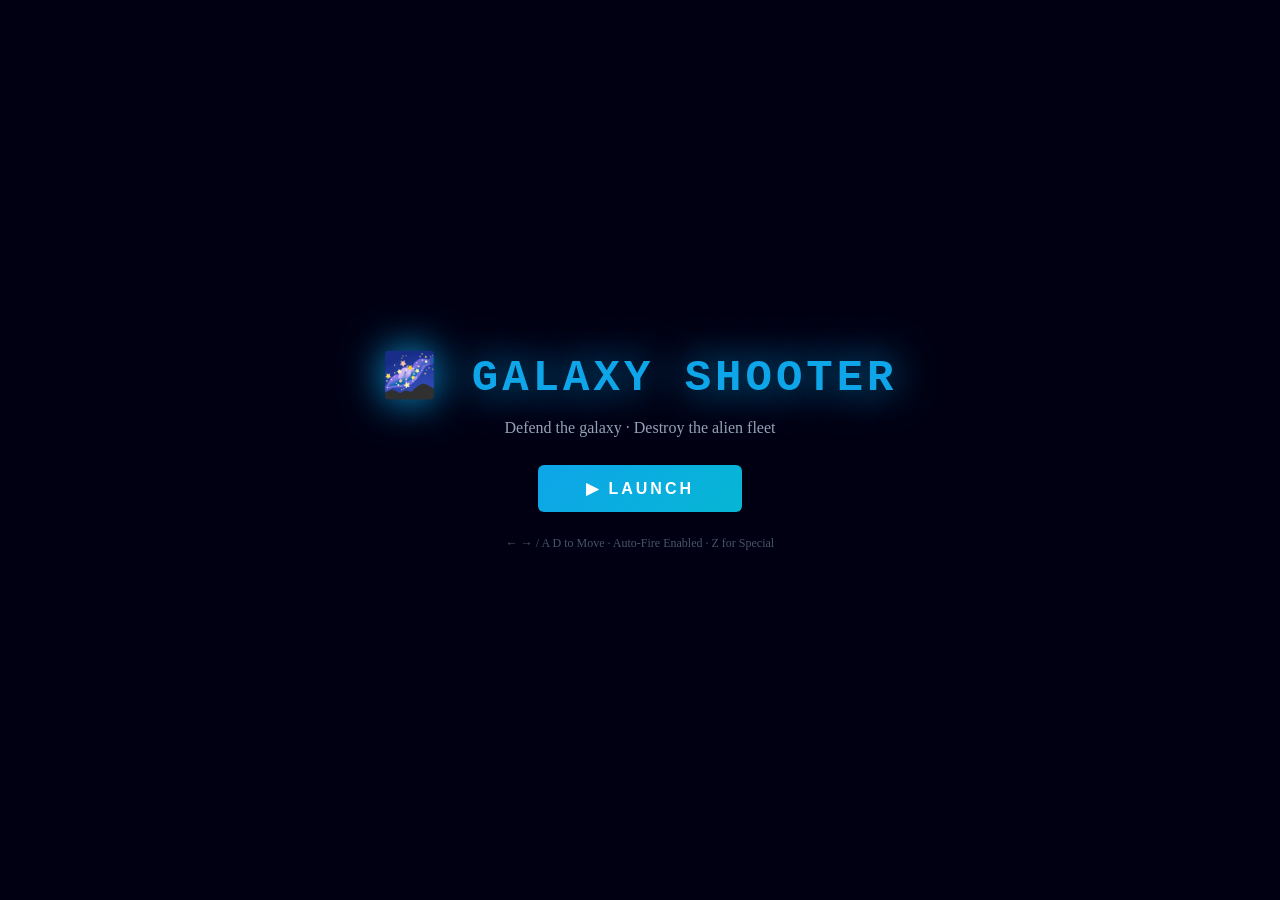
<file: games/galaxy-shooter.html>
<!DOCTYPE html>
<html lang="en">
<head>
<meta charset="UTF-8">
<meta name="viewport" content="width=device-width, initial-scale=1.0">
<title>Galaxy Shooter - NEXUS GAMES</title>
<style>
* { margin:0; padding:0; box-sizing:border-box; }
body { background:#000; overflow:hidden; display:flex; flex-direction:column; align-items:center; justify-content:center; height:100vh; }
canvas { display:block; max-height:100vh; }
#overlay { position:fixed; inset:0; background:rgba(0,0,20,0.92); display:flex; flex-direction:column; align-items:center; justify-content:center; z-index:20; }
#overlay h1 { font-family:'Courier New'; font-size:44px; color:#0ea5e9; text-shadow:0 0 40px #0ea5e9; letter-spacing:4px; margin-bottom:8px; }
.btn { padding:14px 48px; background:linear-gradient(135deg,#0ea5e9,#06b6d4); border:none; border-radius:6px; color:#fff; font-size:16px; font-weight:bold; letter-spacing:3px; cursor:pointer; margin:8px; transition:0.3s; }
.btn:hover { transform:scale(1.05); box-shadow:0 0 30px rgba(14,165,233,0.6); }
</style>
</head>
<body>
<canvas id="c"></canvas>
<div id="overlay">
  <h1>🌌 GALAXY SHOOTER</h1>
  <p style="color:#94a3b8;margin:8px 0 20px;">Defend the galaxy · Destroy the alien fleet</p>
  <button class="btn" onclick="startGame()">▶ LAUNCH</button>
  <p style="color:#475569;font-size:12px;margin-top:16px;">← → / A D to Move · Auto-Fire Enabled · Z for Special</p>
</div>
<script>
const c = document.getElementById('c');
const ctx = c.getContext('2d');
const W = 480, H = 700;
c.width = W; c.height = H;
c.style.width = Math.min(W, window.innerWidth) + 'px';
c.style.height = Math.min(H, window.innerHeight) + 'px';

const keys = {};
window.addEventListener('keydown', e => { keys[e.key]=true; e.preventDefault(); });
window.addEventListener('keyup', e => keys[e.key]=false);

// Stars
const stars = Array.from({length:100}, () => ({
  x: Math.random()*W, y: Math.random()*H,
  speed: 0.5+Math.random()*2, r: Math.random()*1.5+0.5, b: Math.random()
}));

let player, bullets, enemies, eBullets, particles, explosions, state;
let shootTimer = 0, enemyWave = 0, waveTimer = 0, level = 1, score = 0, lives = 3, gameRunning = false;

class Player {
  constructor() {
    this.x=W/2; this.y=H-80; this.w=32; this.h=40;
    this.speed=5; this.invincible=0; this.special=100; this.specialTimer=0;
  }
  update() {
    if (keys['a']||keys['ArrowLeft']) this.x-=this.speed;
    if (keys['d']||keys['ArrowRight']) this.x+=this.speed;
    this.x=Math.max(this.w/2,Math.min(W-this.w/2,this.x));
    if (this.invincible>0) this.invincible--;
    if (this.special<100) this.special+=0.1;
    // Auto fire
    shootTimer++;
    if (shootTimer>=8) {
      shootTimer=0;
      bullets.push({x:this.x,y:this.y-20,vy:-12,r:4,color:'#0ea5e9',power:1});
    }
    // Special
    if (keys['z']&&this.special>=100) {
      this.special=0;
      for(let a=0;a<16;a++) {
        const ang=(a/16)*Math.PI*2;
        bullets.push({x:this.x,y:this.y,vx:Math.cos(ang)*8,vy:Math.sin(ang)*8,r:5,color:'#06b6d4',power:2,isSpecial:true,life:60});
      }
    }
  }
  draw() {
    if (this.invincible>0 && this.invincible%4<2) return;
    ctx.save();
    ctx.translate(this.x, this.y);
    ctx.shadowColor='#0ea5e9'; ctx.shadowBlur=20;
    // Engine glow
    ctx.fillStyle='rgba(14,165,233,0.3)';
    ctx.beginPath(); ctx.ellipse(0,this.h/2+4,10,6,0,0,Math.PI*2); ctx.fill();
    // Body
    ctx.fillStyle='#0ea5e9';
    ctx.beginPath();
    ctx.moveTo(0,-this.h/2);
    ctx.lineTo(this.w/2,this.h/2);
    ctx.lineTo(-this.w/2,this.h/2);
    ctx.closePath(); ctx.fill();
    // Cockpit
    ctx.fillStyle='#7dd3fc';
    ctx.beginPath(); ctx.ellipse(0,-4,8,10,0,0,Math.PI*2); ctx.fill();
    // Wings
    ctx.fillStyle='#1e40af';
    ctx.beginPath(); ctx.moveTo(-this.w/2+4,this.h/2); ctx.lineTo(-this.w/2-8,this.h/2+8); ctx.lineTo(-6,this.h/2-4); ctx.fill();
    ctx.beginPath(); ctx.moveTo(this.w/2-4,this.h/2); ctx.lineTo(this.w/2+8,this.h/2+8); ctx.lineTo(6,this.h/2-4); ctx.fill();
    ctx.restore();
    // Special bar
    ctx.fillStyle='rgba(6,182,212,0.2)'; ctx.fillRect(this.x-25,this.y+26,50,4);
    ctx.fillStyle='#06b6d4'; ctx.fillRect(this.x-25,this.y+26,(this.special/100)*50,4);
  }
}

function spawnWave() {
  const types=['basic','fast','tank','zigzag'];
  const type=types[Math.floor(Math.random()*types.length)];
  const cols=Math.min(3+level,8);
  for(let i=0;i<cols;i++) {
    enemies.push({
      x:40+i*(W-80)/(cols-1||1), y:-40-Math.random()*60,
      type,
      hp:type==='tank'?4:1,
      maxHp:type==='tank'?4:1,
      speed:type==='fast'?3:1.5,
      r:type==='tank'?20:14,
      color:type==='basic'?'#ef4444':type==='fast'?'#f59e0b':type==='tank'?'#8b5cf6':'#10b981',
      shootTimer:Math.random()*60,
      dir:1, angle:0, pulse:Math.random()*Math.PI*2
    });
  }
}

function startGame() {
  document.getElementById('overlay').style.display='none';
  player=new Player();
  bullets=[]; enemies=[]; eBullets=[]; particles=[]; explosions=[];
  score=0; lives=3; level=1; enemyWave=0; waveTimer=0; gameRunning=true;
  spawnWave();
  requestAnimationFrame(loop);
}

function addExplosion(x,y,color,big=false) {
  const n=big?24:12;
  for(let i=0;i<n;i++) {
    const a=Math.random()*Math.PI*2, s=Math.random()*(big?8:5)+2;
    particles.push({x,y,vx:Math.cos(a)*s,vy:Math.sin(a)*s,r:Math.random()*(big?6:4)+1,life:big?50:30,color,alpha:1});
  }
}

function loop() {
  if (!gameRunning) return;
  // BG
  ctx.fillStyle='#000010'; ctx.fillRect(0,0,W,H);
  // Stars
  stars.forEach(s => {
    s.y+=s.speed; if(s.y>H) s.y=0;
    const bright=0.3+0.7*Math.abs(Math.sin(Date.now()*0.001+s.b));
    ctx.fillStyle=`rgba(200,220,255,${bright})`;
    ctx.beginPath(); ctx.arc(s.x,s.y,s.r,0,Math.PI*2); ctx.fill();
  });

  // Particles
  for(let i=particles.length-1;i>=0;i--) {
    const p=particles[i];
    p.x+=p.vx; p.y+=p.vy; p.vx*=0.95; p.vy*=0.95; p.life--; p.alpha=p.life/40;
    if(p.life<=0){particles.splice(i,1);continue;}
    ctx.globalAlpha=Math.max(0,p.alpha);
    ctx.fillStyle=p.color; ctx.shadowColor=p.color; ctx.shadowBlur=6;
    ctx.beginPath(); ctx.arc(p.x,p.y,p.r,0,Math.PI*2); ctx.fill();
  }
  ctx.globalAlpha=1; ctx.shadowBlur=0;

  // Player bullets
  for(let i=bullets.length-1;i>=0;i--) {
    const b=bullets[i];
    b.x+=(b.vx||0); b.y+=b.vy;
    if(b.life) b.life--;
    if(b.y<-10||b.y>H+10||b.x<-10||b.x>W+10||(b.life!==undefined&&b.life<=0)){bullets.splice(i,1);continue;}
    ctx.shadowColor=b.color; ctx.shadowBlur=10;
    ctx.fillStyle=b.color;
    ctx.beginPath(); ctx.arc(b.x,b.y,b.r,0,Math.PI*2); ctx.fill();
  }

  // Enemy bullets
  for(let i=eBullets.length-1;i>=0;i--) {
    const b=eBullets[i];
    b.x+=b.vx; b.y+=b.vy;
    if(b.y>H+10||b.x<-10||b.x>W+10){eBullets.splice(i,1);continue;}
    ctx.fillStyle='#ef4444'; ctx.shadowColor='#ef4444'; ctx.shadowBlur=8;
    ctx.beginPath(); ctx.arc(b.x,b.y,5,0,Math.PI*2); ctx.fill();
    // Check player hit
    if(player.invincible<=0) {
      const dx=b.x-player.x,dy=b.y-player.y;
      if(Math.sqrt(dx*dx+dy*dy)<18) {
        eBullets.splice(i,1); lives--;
        player.invincible=90;
        addExplosion(player.x,player.y,'#0ea5e9');
        if(lives<=0){endGame();return;}
      }
    }
  }

  // Enemies
  for(let i=enemies.length-1;i>=0;i--) {
    const e=enemies[i];
    e.pulse+=0.05;
    e.y+=e.speed+(level*0.1);
    if(e.type==='zigzag') e.x+=Math.sin(e.y*0.05)*2;
    if(e.x<e.r||e.x>W-e.r) e.dir*=-1;
    if(e.type==='basic'||e.type==='tank') { e.x+=e.dir*0.5; }
    if(e.y>H+50){enemies.splice(i,1);score=Math.max(0,score-50);continue;}
    // Shoot
    e.shootTimer++;
    if(e.shootTimer>90) {
      e.shootTimer=0;
      const dx=player.x-e.x,dy=player.y-e.y,d=Math.sqrt(dx*dx+dy*dy);
      eBullets.push({x:e.x,y:e.y+e.r,vx:(dx/d)*3,vy:(dy/d)*3});
    }
    // Draw enemy
    ctx.save(); ctx.translate(e.x,e.y);
    ctx.shadowColor=e.color; ctx.shadowBlur=10+Math.sin(e.pulse)*5;
    ctx.fillStyle=e.color;
    ctx.beginPath();
    if(e.type==='tank') {
      ctx.roundRect(-e.r,-e.r/2,e.r*2,e.r,6); ctx.fill();
      ctx.fillStyle='#fff'; ctx.beginPath(); ctx.arc(0,0,e.r*0.35,0,Math.PI*2); ctx.fill();
    } else {
      ctx.moveTo(0,e.r); ctx.lineTo(-e.r,-e.r*0.5); ctx.lineTo(0,-e.r*0.3); ctx.lineTo(e.r,-e.r*0.5); ctx.closePath(); ctx.fill();
      ctx.fillStyle='rgba(255,255,255,0.5)'; ctx.beginPath(); ctx.arc(0,0,e.r*0.3,0,Math.PI*2); ctx.fill();
    }
    // HP bar
    if(e.hp<e.maxHp) {
      ctx.fillStyle='#333'; ctx.fillRect(-e.r,-e.r-8,e.r*2,4);
      ctx.fillStyle=e.color; ctx.fillRect(-e.r,-e.r-8,(e.hp/e.maxHp)*e.r*2,4);
    }
    ctx.restore();
    // Collision with player bullets
    for(let j=bullets.length-1;j>=0;j--) {
      const b=bullets[j];
      const dx=b.x-e.x,dy=b.y-e.y;
      if(Math.sqrt(dx*dx+dy*dy)<b.r+e.r) {
        e.hp-=b.power;
        bullets.splice(j,1);
        addExplosion(b.x,b.y,e.color);
        if(e.hp<=0){
          score+=(e.type==='tank'?100:e.type==='fast'?30:50)*level;
          addExplosion(e.x,e.y,e.color,true);
          enemies.splice(i,1);
          break;
        }
      }
    }
  }

  player.update(); player.draw();

  // Wave
  waveTimer++;
  if(enemies.length===0||waveTimer>200){waveTimer=0;level++;spawnWave();}

  // HUD
  ctx.fillStyle='rgba(0,0,0,0.5)'; ctx.fillRect(0,0,W,36);
  ctx.fillStyle='#0ea5e9'; ctx.font='bold 14px Courier New'; ctx.textAlign='left';
  ctx.fillText(`SCORE: ${score}`,8,22);
  ctx.textAlign='center';
  ctx.fillText(`LEVEL ${level}`,W/2,22);
  ctx.textAlign='right';
  ctx.fillStyle='#ef4444';
  ctx.fillText(`❤️`.repeat(lives),W-8,22);
  ctx.textAlign='left';

  requestAnimationFrame(loop);
}

function endGame() {
  gameRunning=false;
  const ov=document.getElementById('overlay');
  ov.innerHTML=`
    <h1 style="color:#ef4444;text-shadow:0 0 40px #ef4444;">💥 GAME OVER</h1>
    <p style="color:#94a3b8;font-size:20px;margin:10px 0;">Score: <span style="color:#0ea5e9;font-size:28px;font-weight:bold;">${score}</span></p>
    <p style="color:#94a3b8;margin-bottom:24px;">Level ${level} Reached</p>
    <button class="btn" onclick="startGame()">🔄 PLAY AGAIN</button>
  `;
  ov.style.display='flex';
}
</script>
</body>
</html>
</file>
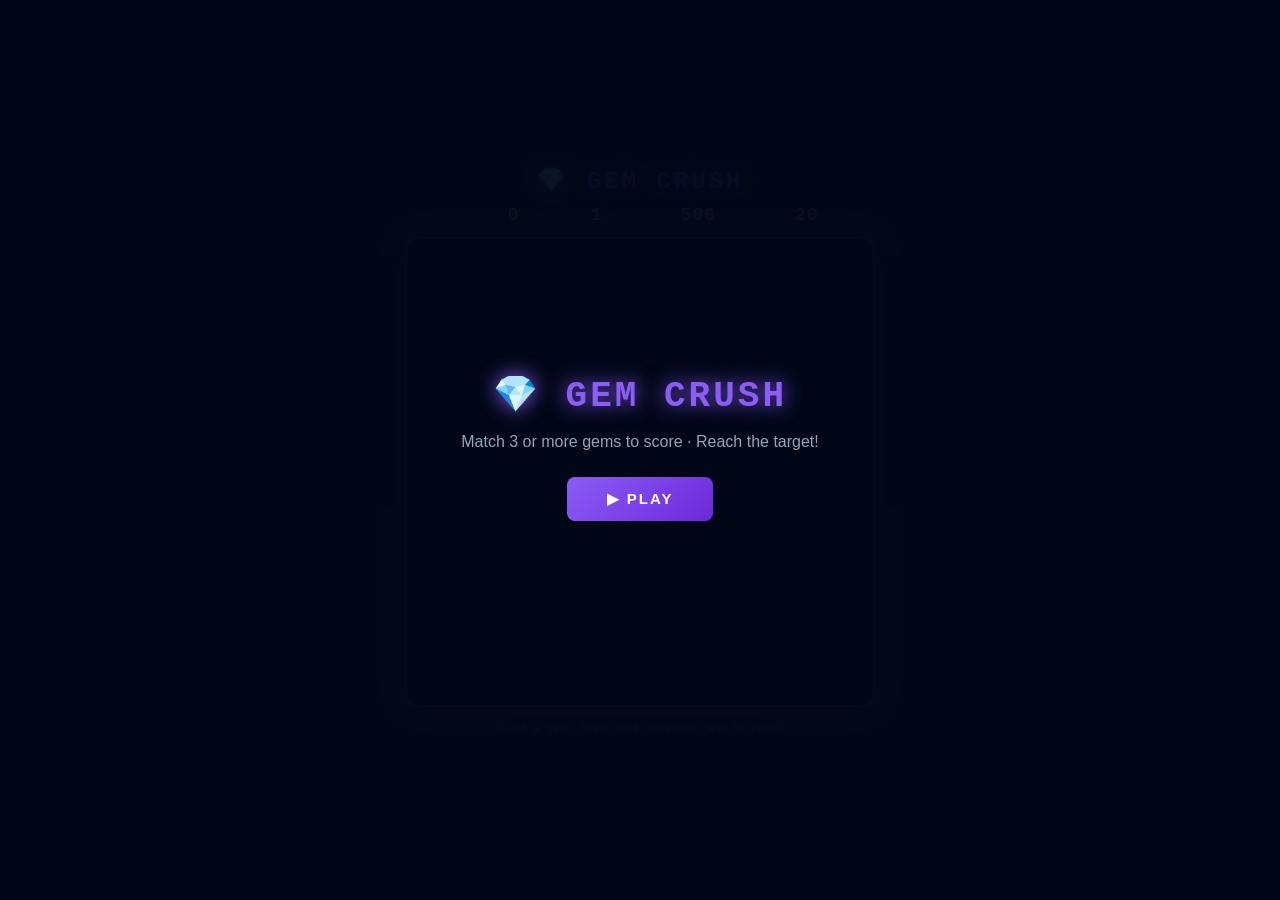
<file: games/gem-crush.html>
<!DOCTYPE html>
<html lang="en">
<head>
<meta charset="UTF-8">
<meta name="viewport" content="width=device-width, initial-scale=1.0">
<title>Gem Crush - NEXUS GAMES</title>
<style>
* { margin:0; padding:0; box-sizing:border-box; }
body { background:#020818; font-family:'Segoe UI',sans-serif; overflow:hidden; height:100vh; display:flex; flex-direction:column; align-items:center; justify-content:center; }
h1 { font-family:'Courier New',monospace; color:#8b5cf6; text-shadow:0 0 20px #8b5cf6; font-size:24px; letter-spacing:3px; margin-bottom:10px; }
#info { display:flex; gap:28px; margin-bottom:12px; font-size:14px; letter-spacing:1px; }
.info-val { font-family:'Courier New',monospace; font-size:18px; font-weight:bold; color:#a78bfa; }
#board-wrap { position:relative; }
canvas { border:2px solid #3730a3; border-radius:12px; box-shadow:0 0 40px rgba(139,92,246,0.4); cursor:pointer; }
#overlay { position:fixed; inset:0; background:rgba(2,8,24,0.95); display:flex; flex-direction:column; align-items:center; justify-content:center; z-index:50; }
#overlay h1 { font-size:36px; margin-bottom:8px; }
.btn { padding:13px 40px; background:linear-gradient(135deg,#8b5cf6,#6d28d9); border:none; border-radius:8px; color:#fff; font-size:15px; font-weight:bold; letter-spacing:2px; cursor:pointer; margin:6px; transition:0.3s; }
.btn:hover { transform:scale(1.05); box-shadow:0 0 30px rgba(139,92,246,0.6); }
#hint { color:#475569; font-size:12px; margin-top:10px; letter-spacing:1px; }
</style>
</head>
<body>
<h1>💎 GEM CRUSH</h1>
<div id="info">
  <div>Score <span class="info-val" id="scoreDisp">0</span></div>
  <div>Level <span class="info-val" id="levelDisp">1</span></div>
  <div>Target <span class="info-val" id="targetDisp">500</span></div>
  <div>Moves <span class="info-val" id="movesDisp">20</span></div>
</div>
<div id="board-wrap">
  <canvas id="c"></canvas>
</div>
<div id="hint">Click a gem, then click adjacent gem to swap</div>
<div id="overlay">
  <h1>💎 GEM CRUSH</h1>
  <p style="color:#94a3b8;margin:8px 0 20px;">Match 3 or more gems to score · Reach the target!</p>
  <button class="btn" onclick="startGame()">▶ PLAY</button>
</div>

<script>
const c = document.getElementById('c');
const ctx = c.getContext('2d');
const COLS = 8, ROWS = 8, CELL = 58;
c.width = COLS * CELL + 2;
c.height = ROWS * CELL + 2;

const GEMS = [
  { color:'#ef4444', glow:'#fca5a5', symbol:'♦', name:'ruby' },
  { color:'#3b82f6', glow:'#93c5fd', symbol:'●', name:'sapphire' },
  { color:'#10b981', glow:'#6ee7b7', symbol:'★', name:'emerald' },
  { color:'#f59e0b', glow:'#fcd34d', symbol:'▲', name:'topaz' },
  { color:'#8b5cf6', glow:'#c4b5fd', symbol:'■', name:'amethyst' },
  { color:'#ec4899', glow:'#f9a8d4', symbol:'♥', name:'ruby2' }
];

let board, selected, score, level, moves, target, animating, particles, falling, comboMulti;

function randGem() { return Math.floor(Math.random()*GEMS.length); }

function createBoard() {
  const b = Array.from({length:ROWS},()=>Array(COLS).fill(0).map(()=>randGem()));
  // Remove initial matches
  for(let r=0;r<ROWS;r++) for(let c2=0;c2<COLS;c2++) {
    while(getMatches(b).length>0) b[r][c2]=randGem();
  }
  return b;
}

function startGame() {
  document.getElementById('overlay').style.display='none';
  board=createBoard();
  selected=null; score=0; level=1; moves=20; target=500; animating=false; particles=[]; falling=false; comboMulti=1;
  updateInfo();
  render();
}

function updateInfo() {
  document.getElementById('scoreDisp').textContent=score;
  document.getElementById('levelDisp').textContent=level;
  document.getElementById('targetDisp').textContent=target;
  document.getElementById('movesDisp').textContent=moves;
}

function getMatches(b) {
  const matches=new Set();
  // Horizontal
  for(let r=0;r<ROWS;r++) for(let c2=0;c2<COLS-2;c2++) {
    if(b[r][c2]===b[r][c2+1]&&b[r][c2]===b[r][c2+2]) {
      let end=c2+2;
      while(end+1<COLS&&b[r][end+1]===b[r][c2]) end++;
      for(let k=c2;k<=end;k++) matches.add(`${r},${k}`);
    }
  }
  // Vertical
  for(let r=0;r<ROWS-2;r++) for(let c2=0;c2<COLS;c2++) {
    if(b[r][c2]===b[r+1][c2]&&b[r][c2]===b[r+2][c2]) {
      let end=r+2;
      while(end+1<ROWS&&b[end+1][c2]===b[r][c2]) end++;
      for(let k=r;k<=end;k++) matches.add(`${k},${c2}`);
    }
  }
  return [...matches].map(s=>{const[r,c2]=s.split(',');return{r:+r,c:+c2};});
}

function render() {
  ctx.fillStyle='#05001a'; ctx.fillRect(0,0,c.width,c.height);
  // Grid
  for(let r=0;r<ROWS;r++) for(let c2=0;c2<COLS;c2++) {
    const x=c2*CELL+1, y=r*CELL+1, g=board[r][c2];
    if(g===null) continue;
    const gem=GEMS[g];
    const isSel=selected&&selected.r===r&&selected.c===c2;
    const cx2=x+CELL/2, cy2=y+CELL/2;
    // Cell bg
    ctx.fillStyle=isSel?'rgba(139,92,246,0.2)':'rgba(255,255,255,0.02)';
    ctx.fillRect(x,y,CELL-2,CELL-2);
    // Gem shadow
    ctx.shadowColor=gem.glow; ctx.shadowBlur=isSel?28:14;
    // Gem body
    const R=CELL*0.36;
    const grad=ctx.createRadialGradient(cx2-R*0.3,cy2-R*0.3,R*0.1,cx2,cy2,R);
    grad.addColorStop(0,gem.glow); grad.addColorStop(0.4,gem.color); grad.addColorStop(1,gem.color+'88');
    ctx.fillStyle=grad;
    ctx.beginPath();
    ctx.arc(cx2,cy2,R*(isSel?1.15:1),0,Math.PI*2); ctx.fill();
    // Symbol
    ctx.shadowBlur=0; ctx.fillStyle='rgba(255,255,255,0.9)';
    ctx.font=`bold ${CELL*0.32}px sans-serif`; ctx.textAlign='center'; ctx.textBaseline='middle';
    ctx.fillText(gem.symbol,cx2,cy2);
    // Selection ring
    if(isSel) {
      ctx.strokeStyle='#fff'; ctx.lineWidth=2.5;
      ctx.beginPath(); ctx.arc(cx2,cy2,R*1.2,0,Math.PI*2); ctx.stroke();
    }
  }
  ctx.shadowBlur=0; ctx.textAlign='left'; ctx.textBaseline='alphabetic';
  // Particles
  for(let i=particles.length-1;i>=0;i--) {
    const p=particles[i]; p.x+=p.vx; p.y+=p.vy; p.vy+=0.3; p.life--; p.alpha=p.life/30;
    if(p.life<=0){particles.splice(i,1);continue;}
    ctx.globalAlpha=Math.max(0,p.alpha); ctx.fillStyle=p.color; ctx.shadowColor=p.color; ctx.shadowBlur=8;
    ctx.beginPath(); ctx.arc(p.x,p.y,p.r,0,Math.PI*2); ctx.fill();
  }
  ctx.globalAlpha=1; ctx.shadowBlur=0;
}

async function trySwap(r1,c1,r2,c2) {
  if(animating) return;
  // Check adjacent
  if(Math.abs(r1-r2)+Math.abs(c1-c2)!==1) return;
  animating=true;
  // Swap
  [board[r1][c1],board[r2][c2]]=[board[r2][c2],board[r1][c1]];
  render(); await delay(150);
  const matches=getMatches(board);
  if(!matches.length) {
    // Swap back
    [board[r1][c1],board[r2][c2]]=[board[r2][c2],board[r1][c1]];
    render(); animating=false; return;
  }
  moves--;
  await processMatches();
  animating=false;
  updateInfo();
  if(score>=target) { nextLevel(); return; }
  if(moves<=0) { gameOver(); return; }
}

async function processMatches() {
  let combo=0;
  while(true) {
    const matches=getMatches(board);
    if(!matches.length) break;
    combo++;
    const pts=matches.length*10*combo;
    score+=pts;
    // Explosion particles
    matches.forEach(({r,c2:cc})=>{
      const gem=GEMS[board[r][cc]];
      for(let k=0;k<8;k++){const a=Math.random()*Math.PI*2,s=Math.random()*5+2;particles.push({x:cc*CELL+CELL/2,y:r*CELL+CELL/2,vx:Math.cos(a)*s,vy:Math.sin(a)*s,r:Math.random()*5+2,life:30,color:gem.color,alpha:1});}
      board[r][cc]=null;
    });
    render(); await delay(250);
    // Fall
    for(let cc=0;cc<COLS;cc++) {
      let empty=ROWS-1;
      for(let r=ROWS-1;r>=0;r--) {
        if(board[r][cc]!==null){board[empty][cc]=board[r][cc];if(empty!==r)board[r][cc]=null;empty--;}
      }
      for(let r=empty;r>=0;r--) board[r][cc]=randGem();
    }
    render(); await delay(200);
    updateInfo();
  }
}

function delay(ms){return new Promise(r=>setTimeout(r,ms));}

c.addEventListener('click', e => {
  if(animating) return;
  const rect=c.getBoundingClientRect();
  const scale=c.width/rect.width;
  const mx=(e.clientX-rect.left)*scale, my=(e.clientY-rect.top)*scale;
  const cc=Math.floor(mx/CELL), r=Math.floor(my/CELL);
  if(cc<0||cc>=COLS||r<0||r>=ROWS) return;
  if(!selected) { selected={r,c:cc}; render(); }
  else {
    const prev=selected; selected=null;
    if(prev.r===r&&prev.c===cc) { render(); return; }
    trySwap(prev.r,prev.c,r,cc);
  }
});

function nextLevel() {
  level++; target=Math.round(target*1.6); moves=20+level*2;
  board=createBoard(); selected=null;
  updateInfo(); render();
  const ov=document.getElementById('overlay');
  ov.innerHTML=`<h1>✨ LEVEL ${level-1} CLEAR!</h1><p style="color:#94a3b8;margin:10px 0 20px;">Score: ${score} · Bonus Moves!</p><button class="btn" onclick="document.getElementById('overlay').style.display='none'">NEXT LEVEL →</button>`;
  ov.style.display='flex';
}

function gameOver() {
  const ov=document.getElementById('overlay');
  ov.innerHTML=`<h1 style="color:#ef4444;text-shadow:0 0 30px #ef4444;">OUT OF MOVES!</h1>
    <p style="color:#94a3b8;font-size:18px;margin:10px 0;">Score: <span style="color:#a78bfa;font-size:26px;">${score}</span></p>
    <p style="color:#94a3b8;margin-bottom:20px;">Level ${level} · Target was ${target}</p>
    <button class="btn" onclick="startGame()">🔄 PLAY AGAIN</button>`;
  ov.style.display='flex';
}
</script>
</body>
</html>
</file>
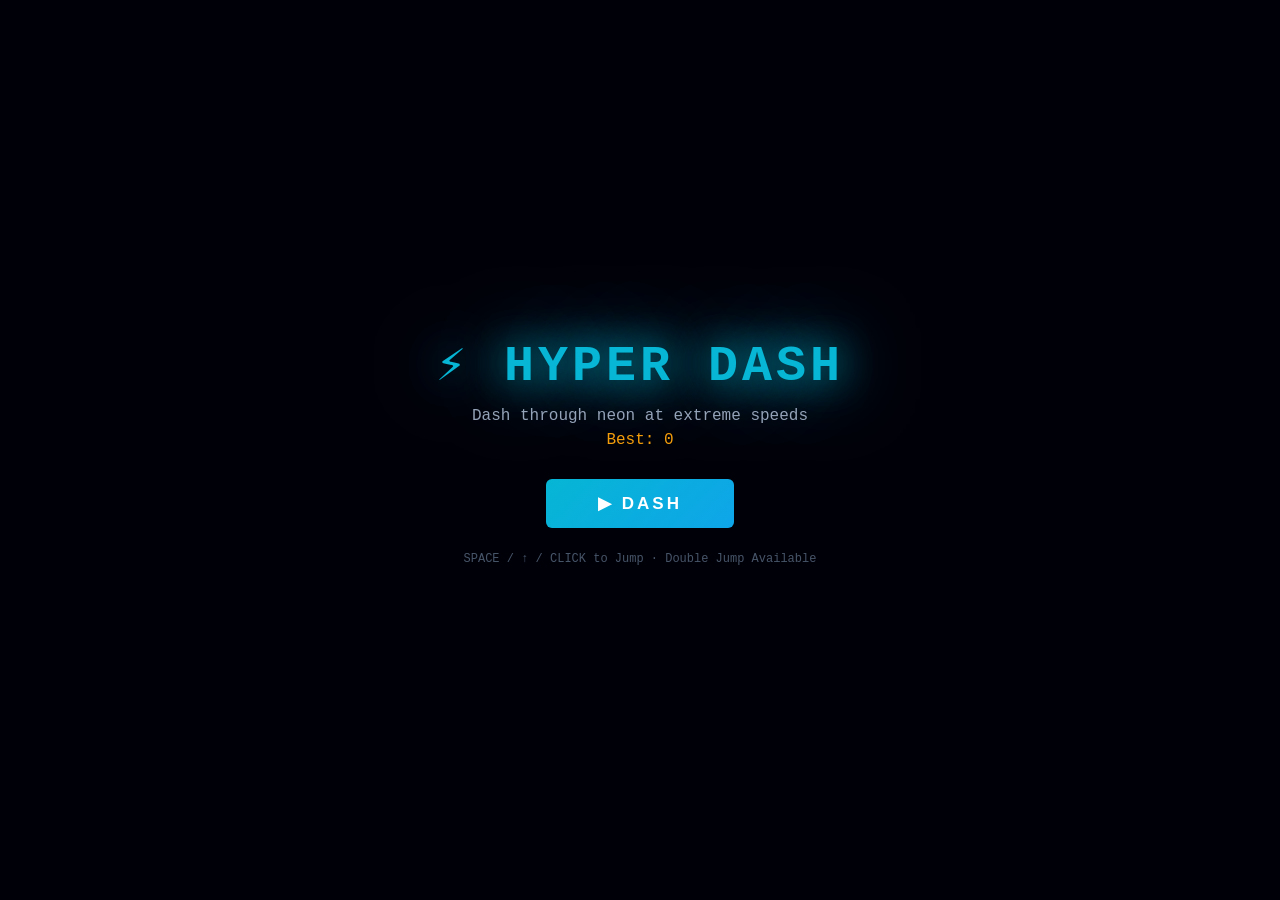
<file: games/hyper-dash.html>
<!DOCTYPE html>
<html lang="en">
<head>
<meta charset="UTF-8">
<meta name="viewport" content="width=device-width, initial-scale=1.0">
<title>Hyper Dash - NEXUS GAMES</title>
<style>
* { margin:0; padding:0; box-sizing:border-box; }
body { background:#000; overflow:hidden; display:flex; align-items:center; justify-content:center; height:100vh; font-family:'Courier New',monospace; }
canvas { display:block; }
#overlay { position:fixed; inset:0; background:rgba(0,0,10,0.93); display:flex; flex-direction:column; align-items:center; justify-content:center; z-index:20; }
#overlay h1 { font-size:50px; color:#06b6d4; text-shadow:0 0 40px #06b6d4,0 0 80px #06b6d4; letter-spacing:4px; margin-bottom:6px; animation:pulse 1.5s ease-in-out infinite; }
@keyframes pulse { 0%,100%{text-shadow:0 0 40px #06b6d4} 50%{text-shadow:0 0 80px #06b6d4,0 0 120px #06b6d4} }
.btn { padding:14px 52px; background:linear-gradient(135deg,#06b6d4,#0ea5e9); border:none; border-radius:6px; color:#fff; font-size:17px; font-weight:900; letter-spacing:3px; cursor:pointer; margin:8px; transition:0.3s; }
.btn:hover { transform:scale(1.06); box-shadow:0 0 40px rgba(6,182,212,0.7); }
</style>
</head>
<body>
<canvas id="c"></canvas>
<div id="overlay">
  <h1>⚡ HYPER DASH</h1>
  <p style="color:#94a3b8;margin:6px 0 6px;">Dash through neon at extreme speeds</p>
  <p id="bestScore" style="color:#f59e0b;margin-bottom:22px;">Best: 0</p>
  <button class="btn" onclick="startGame()">▶ DASH</button>
  <p style="color:#475569;font-size:12px;margin-top:16px;">SPACE / ↑ / CLICK to Jump · Double Jump Available</p>
</div>
<script>
const c = document.getElementById('c');
const ctx = c.getContext('2d');
const W = window.innerWidth, H = window.innerHeight;
c.width = W; c.height = H;

const FLOOR = H * 0.75;
const keys = {};
window.addEventListener('keydown', e => { if(!keys[e.key]) onJump(); keys[e.key]=true; });
window.addEventListener('keyup', e => keys[e.key]=false);
c.addEventListener('click', onJump);

let gameState, player, obstacles, particles, bgLayers, score, speed, bestScore=0, frame=0, gameRunning=false, scoreTimer=0;

function onJump() {
  if(!gameRunning) return;
  if(player.jumps > 0) {
    player.vy = -16;
    player.jumps--;
    spawnJumpParticles();
  }
}

function spawnJumpParticles() {
  for(let i=0;i<12;i++) {
    particles.push({ x:player.x, y:player.y+player.h, vx:(Math.random()-0.5)*6, vy:Math.random()*4+1, r:Math.random()*4+2, life:20, color:'#06b6d4', alpha:1 });
  }
}

// BG parallax layers
function createBgLayers() {
  return [
    // Far buildings
    { speed:0.3, objects: Array.from({length:12},(_,i)=>({x:i*(W/5),w:40+Math.random()*80,h:80+Math.random()*200,color:`rgba(14,165,233,${0.05+Math.random()*0.1})`})) },
    // Mid buildings
    { speed:0.6, objects: Array.from({length:8},(_,i)=>({x:i*(W/3),w:60+Math.random()*100,h:120+Math.random()*150,color:`rgba(139,92,246,${0.07+Math.random()*0.1})`})) },
    // Near buildings
    { speed:1.2, objects: Array.from({length:6},(_,i)=>({x:i*(W/2.5),w:80+Math.random()*120,h:60+Math.random()*100,color:`rgba(6,182,212,${0.04+Math.random()*0.06})`})) }
  ];
}

function startGame() {
  document.getElementById('overlay').style.display='none';
  player = { x:W*0.18, y:FLOOR-48, w:32, h:48, vy:0, jumps:2, trail:[] };
  obstacles = []; particles = []; score = 0; speed = 6; frame = 0; gameRunning = true;
  bgLayers = createBgLayers();
  requestAnimationFrame(loop);
}

function spawnObstacle() {
  const types = ['low','high','double','gap'];
  const type = types[Math.floor(Math.random()*types.length)];
  if(type==='low') {
    obstacles.push({ x:W+60, y:FLOOR-55, w:28, h:55, color:'#ef4444', type:'low' });
  } else if(type==='high') {
    obstacles.push({ x:W+60, y:FLOOR-140, w:24, h:80, color:'#f59e0b', type:'high' });
  } else if(type==='double') {
    obstacles.push({ x:W+60, y:FLOOR-55, w:24, h:55, color:'#ef4444', type:'low' });
    obstacles.push({ x:W+120, y:FLOOR-55, w:24, h:55, color:'#ef4444', type:'low' });
  } else {
    // Gap in floor - visual only (floor gap)
    obstacles.push({ x:W+60, y:FLOOR, w:80, h:20, color:'transparent', type:'gap', isGap:true });
  }
}

let spawnDist = 0;
function loop() {
  if(!gameRunning) return;
  frame++;

  // Increase speed
  speed = 6 + Math.floor(score/200)*0.5;
  speed = Math.min(speed, 18);

  // BG
  ctx.fillStyle='#000010'; ctx.fillRect(0,0,W,H);
  // Gradient sky
  const grad = ctx.createLinearGradient(0,0,0,FLOOR);
  grad.addColorStop(0,'#000820');
  grad.addColorStop(1,'#000');
  ctx.fillStyle=grad; ctx.fillRect(0,0,W,FLOOR);

  // BG layers
  bgLayers.forEach(layer => {
    layer.objects.forEach(obj => {
      obj.x -= layer.speed * (speed/6);
      if(obj.x + obj.w < 0) obj.x = W + obj.w;
      ctx.fillStyle = obj.color;
      ctx.fillRect(obj.x, FLOOR - obj.h, obj.w, obj.h);
      // Window lights
      for(let wy=FLOOR-obj.h+10;wy<FLOOR-10;wy+=18) {
        for(let wx=obj.x+6;wx<obj.x+obj.w-6;wx+=14) {
          if(Math.random()>0.97) { // occasional flicker
            ctx.fillStyle='rgba(255,255,150,0.8)';
            ctx.fillRect(wx,wy,5,7);
          } else {
            ctx.fillStyle='rgba(14,165,233,0.2)';
            ctx.fillRect(wx,wy,5,7);
          }
        }
      }
    });
  });

  // Grid lines on floor
  ctx.strokeStyle='rgba(6,182,212,0.15)'; ctx.lineWidth=1;
  // Perspective grid
  for(let i=0;i<12;i++) {
    const x = (frame*speed*0.4 + i*(W/6)) % W;
    ctx.beginPath(); ctx.moveTo(x,FLOOR); ctx.lineTo(x,H); ctx.stroke();
  }
  for(let i=0;i<5;i++) {
    const y = FLOOR + i*(H-FLOOR)/4;
    ctx.beginPath(); ctx.moveTo(0,y); ctx.lineTo(W,y); ctx.stroke();
  }

  // Floor glow
  ctx.fillStyle='rgba(6,182,212,0.1)';
  ctx.fillRect(0,FLOOR,W,4);
  ctx.fillStyle='rgba(6,182,212,0.05)';
  ctx.fillRect(0,FLOOR+4,W,H-FLOOR);

  // Spawn obstacles
  spawnDist += speed;
  const minDist = Math.max(350, 600 - speed*15);
  if(spawnDist > minDist) { spawnDist=0; spawnObstacle(); }

  // Particles
  for(let i=particles.length-1;i>=0;i--) {
    const p=particles[i];
    p.x+=p.vx; p.y+=p.vy; p.vy+=0.2; p.life--; p.alpha=p.life/20;
    if(p.life<=0){particles.splice(i,1);continue;}
    ctx.globalAlpha=Math.max(0,p.alpha);
    ctx.fillStyle=p.color; ctx.shadowColor=p.color; ctx.shadowBlur=8;
    ctx.beginPath(); ctx.arc(p.x,p.y,p.r,0,Math.PI*2); ctx.fill();
  }
  ctx.globalAlpha=1; ctx.shadowBlur=0;

  // Obstacles
  for(let i=obstacles.length-1;i>=0;i--) {
    const o=obstacles[i];
    o.x -= speed;
    if(o.x+o.w<0){obstacles.splice(i,1);continue;}
    if(o.isGap) continue;
    ctx.shadowColor=o.color; ctx.shadowBlur=12;
    ctx.fillStyle=o.color;
    ctx.beginPath(); ctx.roundRect(o.x,o.y,o.w,o.h,4); ctx.fill();
    // Glow top
    ctx.fillStyle='rgba(255,255,255,0.3)';
    ctx.fillRect(o.x+2,o.y,o.w-4,3);
    ctx.shadowBlur=0;
    // Collision
    const px=player.x, py=player.y, pw=player.w, ph=player.h;
    if(px+pw-4>o.x && px+4<o.x+o.w && py+ph-4>o.y && py+4<o.y+o.h) {
      endGame(); return;
    }
  }

  // Player trail
  player.trail.push({x:player.x+player.w/2, y:player.y+player.h/2, a:0.6});
  if(player.trail.length>15) player.trail.shift();
  player.trail.forEach((t,i)=>{
    ctx.globalAlpha=t.a*(i/15);
    ctx.fillStyle='#06b6d4'; ctx.shadowColor='#06b6d4'; ctx.shadowBlur=10;
    const r=player.w/2*(i/15)*0.7;
    ctx.beginPath(); ctx.arc(t.x,t.y,r,0,Math.PI*2); ctx.fill();
  });
  ctx.globalAlpha=1; ctx.shadowBlur=0;

  // Player physics
  player.vy += 0.8; // gravity
  player.y += player.vy;
  if(player.y+player.h >= FLOOR) {
    player.y = FLOOR-player.h;
    player.vy = 0;
    player.jumps = 2;
  }

  // Draw player
  ctx.save();
  ctx.translate(player.x + player.w/2, player.y + player.h/2);
  // Tilt based on velocity
  ctx.rotate(Math.min(0.3, Math.max(-0.3, player.vy*0.02)));
  ctx.shadowColor='#06b6d4'; ctx.shadowBlur=24;
  // Body
  ctx.fillStyle='#06b6d4';
  ctx.beginPath(); ctx.roundRect(-player.w/2,-player.h/2,player.w,player.h,6); ctx.fill();
  // Visor
  ctx.fillStyle='rgba(255,255,255,0.7)';
  ctx.beginPath(); ctx.roundRect(-player.w/2+4,-player.h/2+6,player.w-8,player.h*0.35,4); ctx.fill();
  // Chest light
  ctx.fillStyle='#fff'; ctx.shadowColor='#fff'; ctx.shadowBlur=12;
  ctx.beginPath(); ctx.arc(0,4,5,0,Math.PI*2); ctx.fill();
  // Legs
  ctx.fillStyle='#0369a1'; ctx.shadowBlur=0;
  ctx.fillRect(-player.w/2+2,player.h/2-10,10,10);
  ctx.fillRect(player.w/2-12,player.h/2-10,10,10);
  ctx.restore();

  // Score
  scoreTimer++;
  if(scoreTimer>2) { score++; scoreTimer=0; }

  // HUD
  ctx.fillStyle='rgba(0,0,0,0.5)'; ctx.fillRect(0,0,W,36);
  ctx.shadowColor='#06b6d4'; ctx.shadowBlur=10;
  ctx.fillStyle='#06b6d4'; ctx.font='bold 14px Courier New'; ctx.textAlign='left';
  ctx.fillText(`SCORE: ${score}`,12,22);
  ctx.textAlign='center';
  ctx.fillStyle='#f59e0b'; ctx.fillText(`BEST: ${Math.max(bestScore,score)}`,W/2,22);
  ctx.textAlign='right';
  ctx.fillStyle='#94a3b8'; ctx.fillText(`SPEED: ${speed.toFixed(1)}x`,W-12,22);
  ctx.textAlign='left'; ctx.shadowBlur=0;

  // Jump indicator
  for(let j=0;j<2;j++) {
    ctx.fillStyle=j<player.jumps?'#06b6d4':'rgba(255,255,255,0.2)';
    ctx.beginPath(); ctx.arc(player.x+8+j*18, FLOOR+14, 5, 0, Math.PI*2); ctx.fill();
  }

  requestAnimationFrame(loop);
}

function endGame() {
  gameRunning=false;
  if(score>bestScore) bestScore=score;
  document.getElementById('bestScore').textContent='Best: '+bestScore;
  const ov=document.getElementById('overlay');
  ov.innerHTML=`
    <h1 style="color:#ef4444;text-shadow:0 0 40px #ef4444;">💥 CRASHED!</h1>
    <p style="color:#94a3b8;font-size:20px;margin:10px 0;">Score: <span style="color:#06b6d4;font-size:30px;font-weight:bold;">${score}</span></p>
    <p style="color:#f59e0b;margin-bottom:24px;">Best: ${bestScore}</p>
    <button class="btn" onclick="startGame()">🔄 DASH AGAIN</button>
    <p style="color:#475569;font-size:12px;margin-top:16px;">SPACE / ↑ / CLICK to Jump · Double Jump Available</p>
  `;
  ov.style.display='flex';
}
</script>
</body>
</html>
</file>
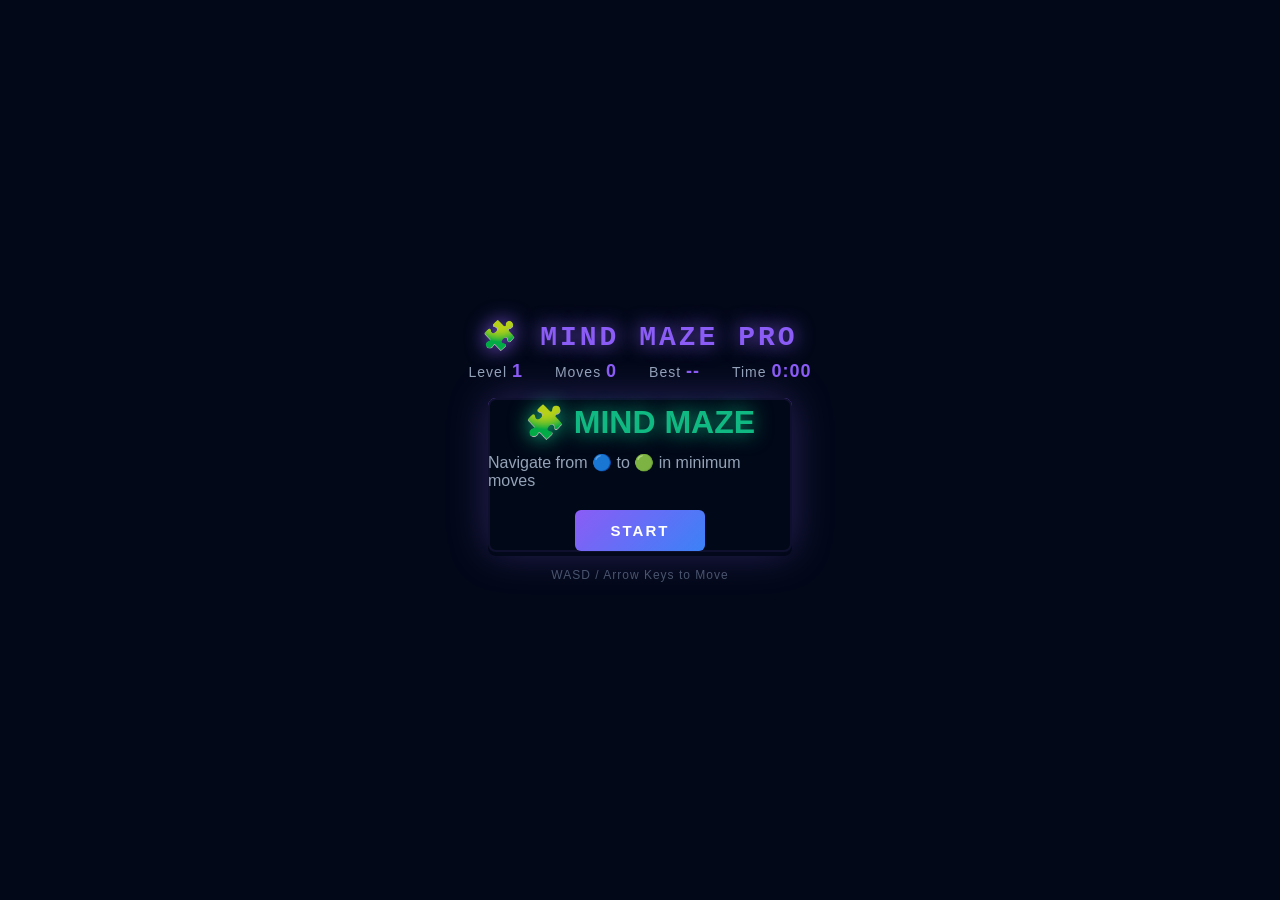
<file: games/mind-maze.html>
<!DOCTYPE html>
<html lang="en">
<head>
<meta charset="UTF-8">
<meta name="viewport" content="width=device-width, initial-scale=1.0">
<title>Mind Maze Pro - NEXUS GAMES</title>
<style>
* { margin:0; padding:0; box-sizing:border-box; }
body { background:#020818; font-family:'Segoe UI',sans-serif; overflow:hidden; display:flex; flex-direction:column; align-items:center; justify-content:center; height:100vh; }
h1 { font-family:'Courier New',monospace; font-size:28px; color:#8b5cf6; text-shadow:0 0 20px #8b5cf6; letter-spacing:3px; margin-bottom:8px; }
#info { display:flex; gap:32px; margin-bottom:16px; font-size:14px; color:#94a3b8; letter-spacing:1px; }
.info-val { color:#8b5cf6; font-weight:bold; font-size:18px; }
#maze-wrap { position:relative; }
canvas { border:2px solid #8b5cf6; border-radius:8px; box-shadow:0 0 40px rgba(139,92,246,0.3); }
#msg { position:absolute; inset:0; display:flex; flex-direction:column; align-items:center; justify-content:center; background:rgba(2,8,24,0.9); border-radius:8px; }
#msg h2 { font-size:32px; color:#10b981; text-shadow:0 0 20px #10b981; margin-bottom:12px; }
#msg p { color:#94a3b8; margin-bottom:20px; }
.btn { padding:12px 36px; background:linear-gradient(135deg,#8b5cf6,#3b82f6); border:none; border-radius:6px; color:#fff; font-size:15px; font-weight:bold; letter-spacing:2px; cursor:pointer; transition:0.3s; }
.btn:hover { transform:scale(1.05); }
</style>
</head>
<body>
<h1>🧩 MIND MAZE PRO</h1>
<div id="info">
  <div>Level <span class="info-val" id="lvlDisp">1</span></div>
  <div>Moves <span class="info-val" id="movesDisp">0</span></div>
  <div>Best <span class="info-val" id="bestDisp">--</span></div>
  <div>Time <span class="info-val" id="timeDisp">0:00</span></div>
</div>
<div id="maze-wrap">
  <canvas id="c"></canvas>
  <div id="msg">
    <h2>🧩 MIND MAZE</h2>
    <p>Navigate from 🔵 to 🟢 in minimum moves</p>
    <button class="btn" onclick="initGame()">START</button>
  </div>
</div>
<p style="color:#475569;font-size:12px;margin-top:12px;letter-spacing:1px;">WASD / Arrow Keys to Move</p>

<script>
const c = document.getElementById('c');
const ctx = c.getContext('2d');
const CELL = 36;
let level = 1, moves = 0, best = {}, timer = 0, timerInterval, won = false;
let maze, player, goal, mazeW, mazeH;

function genMaze(w, h) {
  const grid = Array.from({length:h}, () => Array(w).fill({ walls: [true,true,true,true] }));
  // Deep copy
  for (let y=0;y<h;y++) for (let x=0;x<w;x++) grid[y][x] = { walls:[true,true,true,true], visited:false };
  const stack = [];
  const start = {x:0,y:0};
  grid[0][0].visited = true;
  stack.push(start);
  const dirs = [{dx:0,dy:-1,w:0,ow:2},{dx:1,dy:0,w:1,ow:3},{dx:0,dy:1,w:2,ow:0},{dx:-1,dy:0,w:3,ow:1}];
  while (stack.length) {
    const curr = stack[stack.length-1];
    const neighbors = dirs.map(d => ({x:curr.x+d.dx,y:curr.y+d.dy,w:d.w,ow:d.ow}))
      .filter(n=>n.x>=0&&n.x<w&&n.y>=0&&n.y<h&&!grid[n.y][n.x].visited);
    if (!neighbors.length) { stack.pop(); continue; }
    const next = neighbors[Math.floor(Math.random()*neighbors.length)];
    grid[curr.y][curr.x].walls[next.w] = false;
    grid[next.y][next.x].walls[next.ow] = false;
    grid[next.y][next.x].visited = true;
    stack.push({x:next.x,y:next.y});
  }
  return grid;
}

function initGame() {
  document.getElementById('msg').style.display = 'none';
  won = false;
  moves = 0;
  timer = 0;
  clearInterval(timerInterval);
  timerInterval = setInterval(() => {
    timer++;
    const m = Math.floor(timer/60), s = timer%60;
    document.getElementById('timeDisp').textContent = `${m}:${String(s).padStart(2,'0')}`;
  }, 1000);

  mazeW = Math.min(5 + level * 2, 21);
  mazeH = Math.min(5 + level, 15);
  c.width = mazeW * CELL + 2;
  c.height = mazeH * CELL + 2;
  maze = genMaze(mazeW, mazeH);
  player = {x:0,y:0};
  goal = {x:mazeW-1,y:mazeH-1};
  document.getElementById('lvlDisp').textContent = level;
  document.getElementById('movesDisp').textContent = 0;
  draw();
}

function draw() {
  ctx.fillStyle = '#020818';
  ctx.fillRect(0,0,c.width,c.height);
  // Draw maze
  for (let y=0;y<mazeH;y++) {
    for (let x=0;x<mazeW;x++) {
      const cell = maze[y][x];
      const px = x*CELL+1, py = y*CELL+1;
      // Cell background
      ctx.fillStyle = 'rgba(139,92,246,0.03)';
      ctx.fillRect(px,py,CELL,CELL);
      // Walls
      ctx.strokeStyle = '#4c1d95';
      ctx.lineWidth = 2;
      ctx.lineCap = 'square';
      if (cell.walls[0]) { ctx.beginPath(); ctx.moveTo(px,py); ctx.lineTo(px+CELL,py); ctx.stroke(); }
      if (cell.walls[1]) { ctx.beginPath(); ctx.moveTo(px+CELL,py); ctx.lineTo(px+CELL,py+CELL); ctx.stroke(); }
      if (cell.walls[2]) { ctx.beginPath(); ctx.moveTo(px+CELL,py+CELL); ctx.lineTo(px,py+CELL); ctx.stroke(); }
      if (cell.walls[3]) { ctx.beginPath(); ctx.moveTo(px,py+CELL); ctx.lineTo(px,py); ctx.stroke(); }
    }
  }
  // Goal
  const gx = goal.x*CELL+1+CELL/2, gy = goal.y*CELL+1+CELL/2;
  ctx.shadowColor='#10b981'; ctx.shadowBlur=20;
  ctx.fillStyle='#10b981';
  ctx.beginPath(); ctx.arc(gx,gy,CELL/2-6,0,Math.PI*2); ctx.fill();
  ctx.fillStyle='#fff'; ctx.font='16px sans-serif'; ctx.textAlign='center'; ctx.textBaseline='middle';
  ctx.fillText('🏁',gx,gy);
  // Player
  const px2 = player.x*CELL+1+CELL/2, py2 = player.y*CELL+1+CELL/2;
  ctx.shadowColor='#8b5cf6'; ctx.shadowBlur=20;
  ctx.fillStyle='#8b5cf6';
  ctx.beginPath(); ctx.arc(px2,py2,CELL/2-4,0,Math.PI*2); ctx.fill();
  ctx.fillStyle='#fff';
  ctx.fillText('●',px2,py2);
  ctx.shadowBlur=0; ctx.textAlign='left'; ctx.textBaseline='alphabetic';
}

function move(dx, dy) {
  if (won) return;
  const nx = player.x+dx, ny = player.y+dy;
  if (nx<0||nx>=mazeW||ny<0||ny>=mazeH) return;
  const cell = maze[player.y][player.x];
  // Check wall: 0=up,1=right,2=down,3=left
  const wallIdx = dy===-1?0:dx===1?1:dy===1?2:3;
  if (cell.walls[wallIdx]) return;
  player.x=nx; player.y=ny;
  moves++;
  document.getElementById('movesDisp').textContent = moves;
  draw();
  if (player.x===goal.x && player.y===goal.y) winLevel();
}

function winLevel() {
  won = true;
  clearInterval(timerInterval);
  if (!best[level] || moves < best[level]) best[level] = moves;
  document.getElementById('bestDisp').textContent = best[level];
  const msg = document.getElementById('msg');
  msg.innerHTML = `
    <h2>✅ LEVEL ${level} CLEAR!</h2>
    <p>Solved in <strong style="color:#8b5cf6">${moves} moves</strong> · ${Math.floor(timer/60)}:${String(timer%60).padStart(2,'0')}</p>
    <button class="btn" onclick="level++;initGame()">NEXT LEVEL →</button>
  `;
  msg.style.display = 'flex';
}

document.addEventListener('keydown', e => {
  if (e.key==='ArrowUp'||e.key==='w') { move(0,-1); e.preventDefault(); }
  if (e.key==='ArrowDown'||e.key==='s') { move(0,1); e.preventDefault(); }
  if (e.key==='ArrowLeft'||e.key==='a') { move(-1,0); e.preventDefault(); }
  if (e.key==='ArrowRight'||e.key==='d') { move(1,0); e.preventDefault(); }
});
</script>
</body>
</html>
</file>
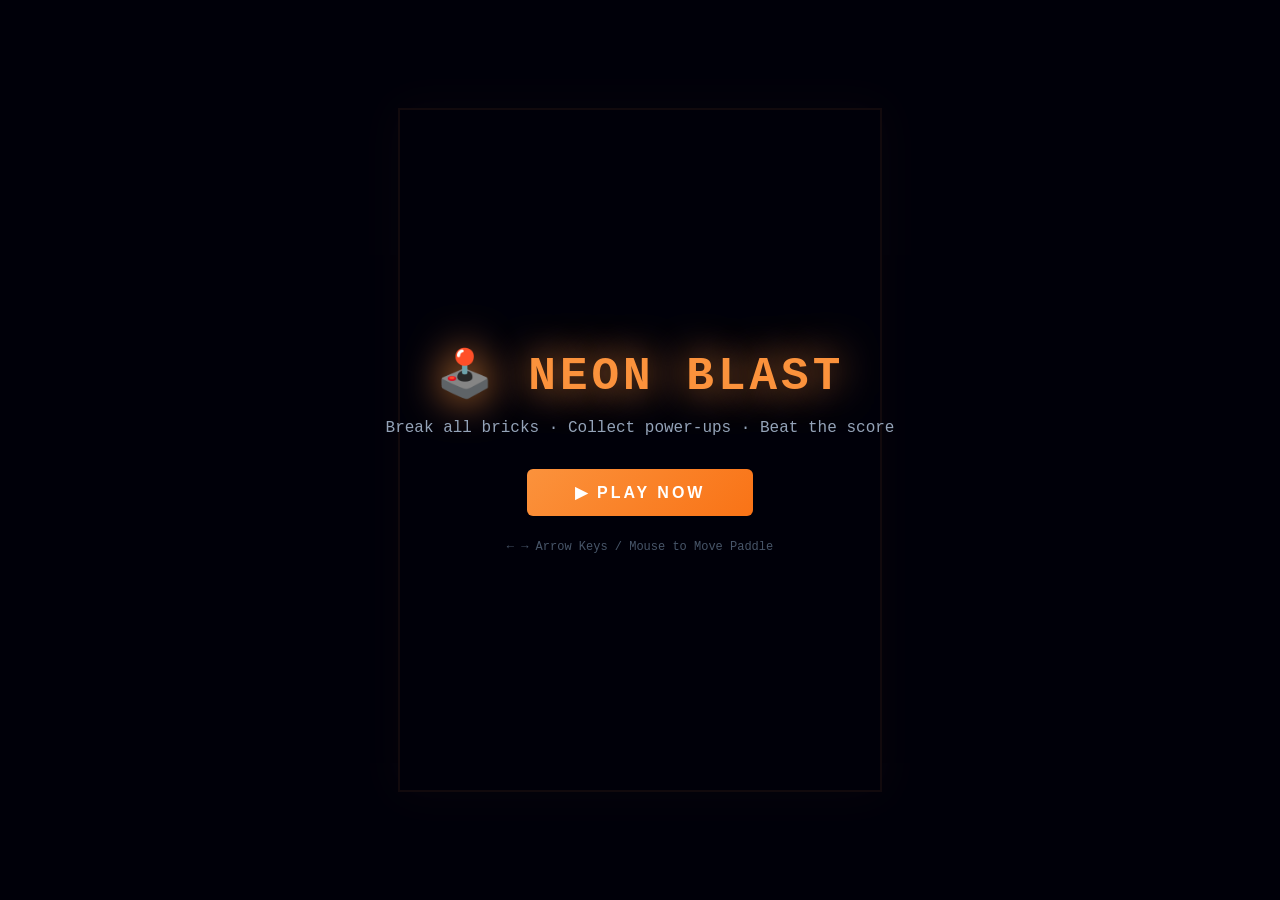
<file: games/neon-arcade.html>
<!DOCTYPE html>
<html lang="en">
<head>
<meta charset="UTF-8">
<meta name="viewport" content="width=device-width, initial-scale=1.0">
<title>Neon Arcade Blast - NEXUS GAMES</title>
<style>
* { margin:0; padding:0; box-sizing:border-box; }
body { background:#000; overflow:hidden; display:flex; flex-direction:column; align-items:center; justify-content:center; height:100vh; font-family:'Courier New',monospace; }
canvas { display:block; border:2px solid #fb923c; box-shadow:0 0 40px rgba(251,146,60,0.4); }
#overlay { position:fixed; inset:0; background:rgba(0,0,10,0.93); display:flex; flex-direction:column; align-items:center; justify-content:center; z-index:20; }
#overlay h1 { font-size:46px; color:#fb923c; text-shadow:0 0 40px #fb923c; letter-spacing:4px; margin-bottom:8px; }
.btn { padding:14px 48px; background:linear-gradient(135deg,#fb923c,#f97316); border:none; border-radius:6px; color:#fff; font-size:16px; font-weight:bold; letter-spacing:3px; cursor:pointer; margin:8px; transition:0.3s; }
.btn:hover { transform:scale(1.05); box-shadow:0 0 30px rgba(251,146,60,0.6); }
</style>
</head>
<body>
<canvas id="c"></canvas>
<div id="overlay">
  <h1>🕹️ NEON BLAST</h1>
  <p style="color:#94a3b8;margin:8px 0 24px;">Break all bricks · Collect power-ups · Beat the score</p>
  <button class="btn" onclick="startGame()">▶ PLAY NOW</button>
  <p style="color:#475569;font-size:12px;margin-top:16px;">← → Arrow Keys / Mouse to Move Paddle</p>
</div>
<script>
const c = document.getElementById('c');
const ctx = c.getContext('2d');
const W = 480, H = 680;
c.width = W; c.height = H;
c.style.maxHeight = '95vh';
c.style.maxWidth = '95vw';

const keys = {};
window.addEventListener('keydown', e => { keys[e.key]=true; });
window.addEventListener('keyup', e => keys[e.key]=false);
c.addEventListener('mousemove', e => {
  const rect = c.getBoundingClientRect();
  const scale = W / rect.width;
  mouse.x = (e.clientX - rect.left) * scale;
});
const mouse = { x: W/2 };

// Colors
const COLORS = ['#ef4444','#f59e0b','#10b981','#0ea5e9','#8b5cf6','#fb923c','#ec4899'];

let paddle, balls, bricks, particles, powerups, state;

class Paddle {
  constructor() { this.w=90; this.h=12; this.x=W/2-45; this.y=H-40; this.speed=7; }
  update() {
    if (keys['ArrowLeft']||keys['a']) this.x -= this.speed;
    if (keys['ArrowRight']||keys['d']) this.x += this.speed;
    this.x = 0.8*this.x + 0.2*(mouse.x - this.w/2); // smooth follow mouse
    this.x = Math.max(0, Math.min(W-this.w, this.x));
  }
  draw() {
    ctx.save();
    ctx.shadowColor='#fb923c'; ctx.shadowBlur=20;
    const grad = ctx.createLinearGradient(this.x,0,this.x+this.w,0);
    grad.addColorStop(0,'#f97316'); grad.addColorStop(0.5,'#fb923c'); grad.addColorStop(1,'#f97316');
    ctx.fillStyle = grad;
    ctx.beginPath(); ctx.roundRect(this.x,this.y,this.w,this.h,6); ctx.fill();
    ctx.fillStyle='rgba(255,255,255,0.4)';
    ctx.fillRect(this.x+6,this.y+3,this.w-12,3);
    ctx.restore();
  }
}

class Ball {
  constructor(x,y,vx,vy) {
    this.x=x||W/2; this.y=y||(H-60); this.r=8;
    this.vx=vx||(Math.random()<0.5?4:-4); this.vy=vy||(-6);
    this.trail=[];
    this.color=COLORS[Math.floor(Math.random()*COLORS.length)];
    this.active=true;
  }
  update() {
    this.trail.push({x:this.x,y:this.y,a:1});
    if(this.trail.length>12) this.trail.shift();
    this.trail.forEach(t=>t.a-=0.08);
    this.x+=this.vx; this.y+=this.vy;
    if(this.x-this.r<0){this.x=this.r;this.vx*=-1;}
    if(this.x+this.r>W){this.x=W-this.r;this.vx*=-1;}
    if(this.y-this.r<0){this.y=this.r;this.vy*=-1;}
    if(this.y>H+20){this.active=false;return;}
    // Paddle collision
    if(this.vy>0&&this.x>paddle.x&&this.x<paddle.x+paddle.w&&this.y+this.r>paddle.y&&this.y-this.r<paddle.y+paddle.h) {
      this.vy=-Math.abs(this.vy);
      const hit=(this.x-(paddle.x+paddle.w/2))/(paddle.w/2);
      this.vx=hit*7;
      this.vx=Math.max(-8,Math.min(8,this.vx));
      spawnParticles(this.x,paddle.y,'#fb923c',6);
    }
  }
  draw() {
    this.trail.forEach((t,i)=>{
      ctx.globalAlpha=Math.max(0,t.a*0.4);
      ctx.fillStyle=this.color;
      ctx.beginPath(); ctx.arc(t.x,t.y,this.r*(i/12),0,Math.PI*2); ctx.fill();
    });
    ctx.globalAlpha=1;
    ctx.shadowColor=this.color; ctx.shadowBlur=18;
    ctx.fillStyle=this.color;
    ctx.beginPath(); ctx.arc(this.x,this.y,this.r,0,Math.PI*2); ctx.fill();
    ctx.fillStyle='rgba(255,255,255,0.6)';
    ctx.beginPath(); ctx.arc(this.x-2,this.y-2,this.r*0.35,0,Math.PI*2); ctx.fill();
    ctx.shadowBlur=0;
  }
}

class Brick {
  constructor(x,y,color,type,hp) {
    this.x=x; this.y=y; this.w=42; this.h=18;
    this.color=color; this.type=type||'normal'; this.hp=hp||1; this.maxHp=this.hp;
    this.alive=true; this.shake=0; this.shakeX=0; this.shakeY=0;
  }
  draw() {
    if(!this.alive) return;
    ctx.save();
    ctx.translate(this.x+this.shakeX*Math.sin(this.shake*0.5), this.y+this.shakeY*Math.sin(this.shake*0.5));
    if(this.shake>0){this.shake--;this.shakeX=(Math.random()-0.5)*3;this.shakeY=(Math.random()-0.5)*3;}
    ctx.shadowColor=this.color; ctx.shadowBlur=8;
    const alpha = this.hp/this.maxHp;
    ctx.fillStyle=this.color;
    ctx.globalAlpha=0.4+alpha*0.6;
    ctx.beginPath(); ctx.roundRect(1,1,this.w-2,this.h-2,4); ctx.fill();
    ctx.globalAlpha=1;
    // Border
    ctx.strokeStyle=this.color; ctx.lineWidth=1.5;
    ctx.beginPath(); ctx.roundRect(1,1,this.w-2,this.h-2,4); ctx.stroke();
    // Shine
    ctx.fillStyle='rgba(255,255,255,0.2)';
    ctx.fillRect(4,3,this.w-8,3);
    // HP pips
    if(this.maxHp>1) {
      for(let i=0;i<this.maxHp;i++) {
        ctx.fillStyle = i<this.hp?'#fff':'rgba(255,255,255,0.2)';
        ctx.beginPath(); ctx.arc(this.w/2-(this.maxHp-1)*4+i*8,this.h/2,2,0,Math.PI*2); ctx.fill();
      }
    }
    // Special type
    if(this.type==='bomb') { ctx.fillStyle='#fff'; ctx.font='10px sans-serif'; ctx.textAlign='center'; ctx.fillText('💣',this.w/2,this.h/2+4); }
    if(this.type==='multi') { ctx.fillStyle='#fff'; ctx.font='10px sans-serif'; ctx.textAlign='center'; ctx.fillText('✦',this.w/2,this.h/2+4); }
    ctx.restore();
  }
}

function spawnParticles(x,y,color,n=8) {
  for(let i=0;i<n;i++) {
    const a=Math.random()*Math.PI*2, s=Math.random()*5+2;
    particles.push({x,y,vx:Math.cos(a)*s,vy:Math.sin(a)*s,r:Math.random()*4+1,life:25+Math.random()*15,color,alpha:1});
  }
}

function buildLevel(lvl) {
  bricks=[];
  const rows=Math.min(4+Math.floor(lvl/2),10);
  const cols=9;
  const offX=(W-(cols*46))/2;
  const offY=60;
  for(let r=0;r<rows;r++) {
    for(let col=0;col<cols;col++) {
      if(Math.random()<0.1) continue;
      const color=COLORS[(r+lvl)%COLORS.length];
      const rnd=Math.random();
      const type=rnd<0.05?'bomb':rnd<0.1?'multi':'normal';
      const hp=Math.random()<0.15?2:Math.random()<0.05?3:1;
      bricks.push(new Brick(offX+col*46, offY+r*24, color, type, hp));
    }
  }
}

function startGame() {
  document.getElementById('overlay').style.display='none';
  paddle=new Paddle();
  balls=[new Ball()];
  particles=[]; powerups=[];
  state={score:0,level:1,lives:3,running:true};
  buildLevel(1);
  requestAnimationFrame(loop);
}

function loop() {
  if(!state.running) return;
  // BG
  ctx.fillStyle='#050005'; ctx.fillRect(0,0,W,H);
  // Scanlines
  for(let y=0;y<H;y+=4){ctx.fillStyle='rgba(0,0,0,0.15)';ctx.fillRect(0,y,W,2);}
  // Grid
  ctx.strokeStyle='rgba(251,146,60,0.03)'; ctx.lineWidth=1;
  for(let x=0;x<W;x+=40){ctx.beginPath();ctx.moveTo(x,0);ctx.lineTo(x,H);ctx.stroke();}
  for(let y=0;y<H;y+=40){ctx.beginPath();ctx.moveTo(0,y);ctx.lineTo(W,y);ctx.stroke();}

  // Particles
  for(let i=particles.length-1;i>=0;i--){
    const p=particles[i];
    p.x+=p.vx;p.y+=p.vy;p.vy+=0.1;p.life--;p.alpha=p.life/35;
    if(p.life<=0){particles.splice(i,1);continue;}
    ctx.globalAlpha=Math.max(0,p.alpha);
    ctx.fillStyle=p.color;ctx.shadowColor=p.color;ctx.shadowBlur=6;
    ctx.beginPath();ctx.arc(p.x,p.y,p.r,0,Math.PI*2);ctx.fill();
  }
  ctx.globalAlpha=1;ctx.shadowBlur=0;

  // Bricks
  bricks.forEach(b=>b.draw());

  // Ball-brick collision
  balls.forEach(ball=>{
    bricks.forEach(b=>{
      if(!b.alive||!ball.active) return;
      if(ball.x+ball.r>b.x&&ball.x-ball.r<b.x+b.w&&ball.y+ball.r>b.y&&ball.y-ball.r<b.y+b.h) {
        b.hp--; b.shake=8;
        spawnParticles(ball.x,ball.y,b.color,10);
        if(b.hp<=0){
          b.alive=false;
          state.score+=10*(1+(b.maxHp-1)*0.5);
          spawnParticles(b.x+b.w/2,b.y+b.h/2,b.color,16);
          // Bomb: destroy neighbors
          if(b.type==='bomb'){
            bricks.forEach(nb=>{if(nb!==b&&Math.abs(nb.x-b.x)<50&&Math.abs(nb.y-b.y)<30){nb.alive=false;spawnParticles(nb.x+nb.w/2,nb.y+nb.h/2,nb.color,8);}});
          }
          // Multi: spawn extra ball
          if(b.type==='multi') balls.push(new Ball(ball.x,ball.y,-ball.vx,ball.vy));
          // Power-up drop
          if(Math.random()<0.15) powerups.push({x:b.x+b.w/2,y:b.y,vy:2,type:['wide','slow','multi'][Math.floor(Math.random()*3)]});
        }
        // Bounce
        const fromTop=ball.y-ball.r<b.y+b.h&&ball.y-ball.r>b.y-4;
        const fromBottom=ball.y+ball.r>b.y&&ball.y+ball.r<b.y+4;
        if(fromTop||fromBottom) ball.vy*=-1; else ball.vx*=-1;
      }
    });
  });

  // Power-ups
  for(let i=powerups.length-1;i>=0;i--){
    const p=powerups[i]; p.y+=p.vy;
    if(p.y>H){powerups.splice(i,1);continue;}
    // Draw
    ctx.shadowColor='#10b981';ctx.shadowBlur=12;ctx.fillStyle='#10b981';
    ctx.beginPath();ctx.arc(p.x,p.y,10,0,Math.PI*2);ctx.fill();
    ctx.fillStyle='#fff';ctx.font='10px sans-serif';ctx.textAlign='center';ctx.textBaseline='middle';
    ctx.fillText(p.type==='wide'?'W':p.type==='slow'?'S':'M',p.x,p.y);
    ctx.textAlign='left';ctx.textBaseline='alphabetic';
    ctx.shadowBlur=0;
    // Collect
    if(p.x>paddle.x&&p.x<paddle.x+paddle.w&&p.y>paddle.y&&p.y<paddle.y+paddle.h){
      powerups.splice(i,1);
      if(p.type==='wide') paddle.w=Math.min(130,paddle.w+20);
      if(p.type==='slow') balls.forEach(b=>{b.vx*=0.7;b.vy*=0.7;});
      if(p.type==='multi') balls.push(new Ball(paddle.x+paddle.w/2,paddle.y-10));
    }
  }

  // Balls
  for(let i=balls.length-1;i>=0;i--){
    balls[i].update();
    if(!balls[i].active){balls.splice(i,1);continue;}
    balls[i].draw();
  }

  paddle.update(); paddle.draw();

  // Check no balls
  if(balls.length===0){
    state.lives--;
    if(state.lives<=0){gameOver();return;}
    balls=[new Ball()];
  }

  // Check all bricks gone
  if(!bricks.some(b=>b.alive)){
    state.level++;
    buildLevel(state.level);
    balls=[new Ball()];
    spawnParticles(W/2,H/2,'#10b981',30);
  }

  // HUD
  ctx.fillStyle='rgba(0,0,0,0.6)';ctx.fillRect(0,0,W,32);
  ctx.fillStyle='#fb923c';ctx.font='bold 13px Courier New';ctx.textAlign='left';
  ctx.fillText(`SCORE: ${Math.round(state.score)}`,8,20);
  ctx.textAlign='center';ctx.fillText(`LEVEL ${state.level}`,W/2,20);
  ctx.textAlign='right';ctx.fillText('❤️'.repeat(state.lives),W-8,20);
  ctx.textAlign='left';

  requestAnimationFrame(loop);
}

function gameOver(){
  state.running=false;
  const ov=document.getElementById('overlay');
  ov.innerHTML=`
    <h1 style="color:#ef4444;text-shadow:0 0 30px #ef4444;">GAME OVER</h1>
    <p style="color:#94a3b8;font-size:20px;margin:10px 0;">Score: <span style="color:#fb923c;font-size:28px;font-weight:bold;">${Math.round(state.score)}</span></p>
    <p style="color:#94a3b8;margin-bottom:24px;">Level ${state.level} Reached</p>
    <button class="btn" onclick="startGame()">🔄 PLAY AGAIN</button>
  `;
  ov.style.display='flex';
}
</script>
</body>
</html>
</file>
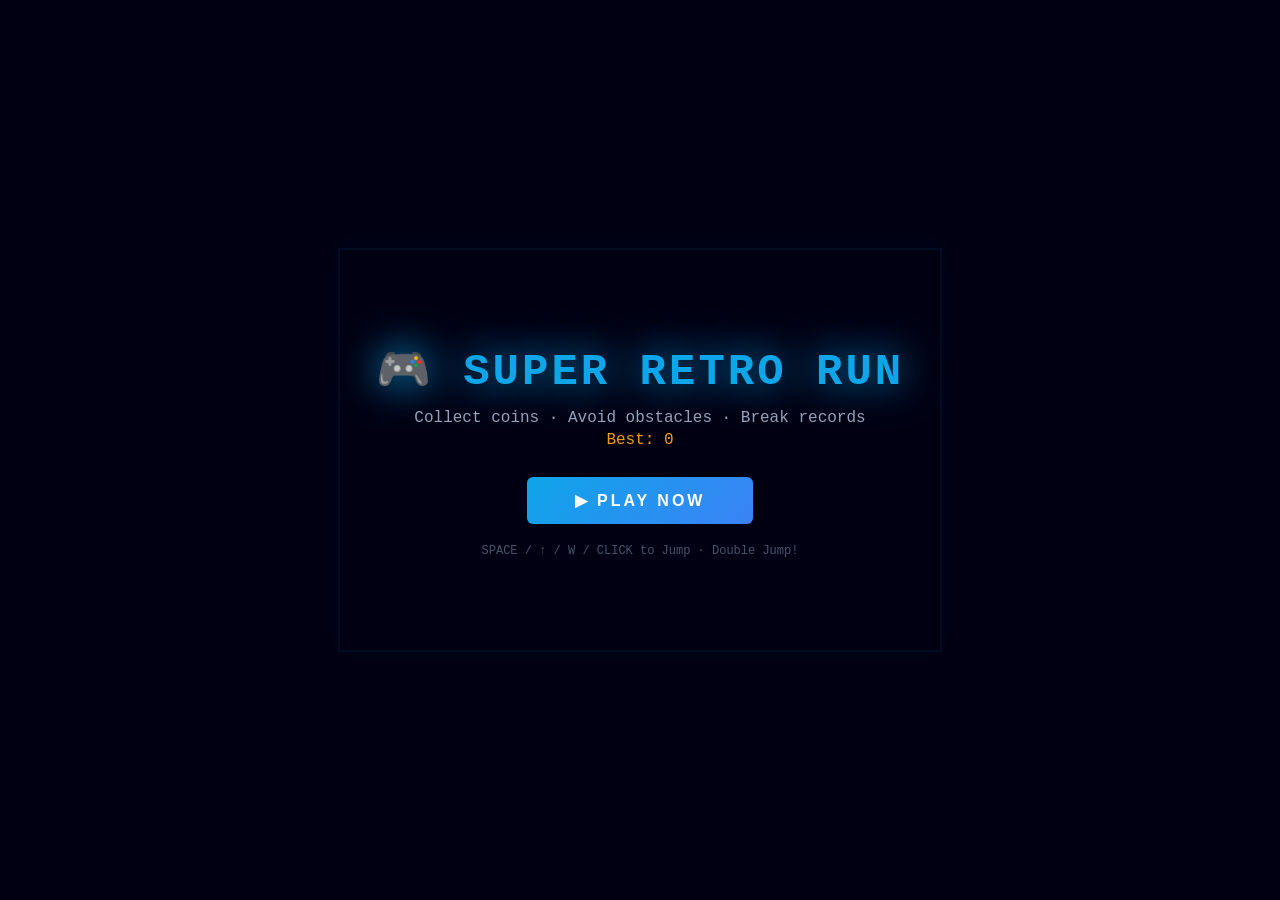
<file: games/super-retro-run.html>
<!DOCTYPE html>
<html lang="en">
<head>
<meta charset="UTF-8">
<meta name="viewport" content="width=device-width, initial-scale=1.0">
<title>Super Retro Run - NEXUS GAMES</title>
<style>
* { margin:0; padding:0; box-sizing:border-box; }
body { background:#000; overflow:hidden; display:flex; align-items:center; justify-content:center; height:100vh; font-family:'Courier New',monospace; }
canvas { display:block; image-rendering:pixelated; border:2px solid #0ea5e9; box-shadow:0 0 30px rgba(14,165,233,0.3); }
#overlay { position:fixed; inset:0; background:rgba(0,0,20,0.93); display:flex; flex-direction:column; align-items:center; justify-content:center; z-index:20; }
#overlay h1 { font-size:44px; color:#0ea5e9; text-shadow:0 0 40px #0ea5e9; letter-spacing:3px; margin-bottom:6px; }
.btn { padding:14px 48px; background:linear-gradient(135deg,#0ea5e9,#3b82f6); border:none; border-radius:6px; color:#fff; font-size:16px; font-weight:bold; letter-spacing:3px; cursor:pointer; margin:8px; transition:0.3s; }
.btn:hover { transform:scale(1.05); box-shadow:0 0 30px rgba(14,165,233,0.6); }
</style>
</head>
<body>
<canvas id="c"></canvas>
<div id="overlay">
  <h1>🎮 SUPER RETRO RUN</h1>
  <p style="color:#94a3b8;margin:6px 0 4px;">Collect coins · Avoid obstacles · Break records</p>
  <p id="hiBest" style="color:#f59e0b;margin-bottom:20px;">Best: 0</p>
  <button class="btn" onclick="startGame()">▶ PLAY NOW</button>
  <p style="color:#475569;font-size:12px;margin-top:12px;">SPACE / ↑ / W / CLICK to Jump · Double Jump!</p>
</div>
<script>
const c = document.getElementById('c');
const ctx = c.getContext('2d');
const W=600,H=400;
c.width=W; c.height=H;
c.style.maxWidth='95vw'; c.style.maxHeight='95vh';

const keys={};
window.addEventListener('keydown',e=>{if(!keys[e.key])onJump();keys[e.key]=true;});
window.addEventListener('keyup',e=>keys[e.key]=false);
c.addEventListener('click',onJump);

const GROUND=H-70;
let player,obstacles,coins,particles,clouds,score,speed,frame,gameRunning,best=0,spawnTimer=0,coinTimer=0,cloudTimer=0,scoreTimer=0;

function onJump(){
  if(!gameRunning)return;
  if(player.jumps>0){player.vy=-13;player.jumps--;spawnJumpFx();}
}

function spawnJumpFx(){
  for(let i=0;i<8;i++){const a=Math.PI/2+(-0.5+Math.random())*1.5,s=Math.random()*4+2;particles.push({x:player.x+player.w/2,y:player.y+player.h,vx:Math.cos(a)*s,vy:Math.sin(a)*s,r:3,life:15,color:'#0ea5e9',alpha:1});}
}

// Pixel drawing helpers
function pxRect(x,y,w,h,color){ctx.fillStyle=color;ctx.fillRect(Math.round(x),Math.round(y),w,h);}

function drawPlayer(){
  const px=player.x,py=player.y;
  const run=Math.floor(frame/6)%4;
  // Shadow
  ctx.fillStyle='rgba(0,0,0,0.3)';
  ctx.beginPath();ctx.ellipse(px+player.w/2,GROUND+6,player.w/2,4,0,0,Math.PI*2);ctx.fill();
  // Body - pixel art style
  pxRect(px+4,py,8,4,'#fbbf24'); // hair
  pxRect(px+2,py+4,12,10,'#fcd34d'); // head
  pxRect(px+4,py+6,4,4,'#fde68a'); // face
  pxRect(px+5,py+7,2,2,'#1e3a5f'); // eyes
  pxRect(px+9,py+7,2,2,'#1e3a5f');
  pxRect(px+2,py+14,12,10,'#3b82f6'); // body
  pxRect(px,py+14,2,8,'#3b82f6'); // left arm
  pxRect(px+14,py+14,2,8,'#3b82f6'); // right arm
  // Legs animation
  if(player.jumps<2){
    pxRect(px+3,py+24,5,8,'#1e40af');
    pxRect(px+8,py+24,5,8,'#1e40af');
  } else {
    const legOff=Math.sin(run*Math.PI/2)*4;
    pxRect(px+3,py+24+legOff,5,8,'#1e40af');
    pxRect(px+8,py+24-legOff,5,8,'#1e40af');
  }
  // Feet
  pxRect(px+2,py+32,6,4,'#92400e');
  pxRect(px+8,py+32,6,4,'#92400e');
  // Jump flash
  if(player.jumps===0){ctx.strokeStyle='rgba(14,165,233,0.4)';ctx.lineWidth=2;ctx.beginPath();ctx.arc(px+player.w/2,py+player.h/2,player.w*0.8,0,Math.PI*2);ctx.stroke();}
}

function drawCloud(cl){
  ctx.fillStyle=`rgba(200,220,255,${cl.a})`;
  ctx.beginPath();ctx.ellipse(cl.x,cl.y,cl.w,cl.h,0,0,Math.PI*2);ctx.fill();
  ctx.beginPath();ctx.ellipse(cl.x-cl.w*0.4,cl.y+2,cl.w*0.6,cl.h*0.8,0,0,Math.PI*2);ctx.fill();
  ctx.beginPath();ctx.ellipse(cl.x+cl.w*0.4,cl.y+2,cl.w*0.6,cl.h*0.8,0,0,Math.PI*2);ctx.fill();
}

function drawObstacle(o){
  if(o.type==='cactus'){
    pxRect(o.x+8,o.y,8,o.h,'#15803d');
    pxRect(o.x,o.y+8,8,12,'#15803d');
    pxRect(o.x+16,o.y+12,8,10,'#15803d');
    pxRect(o.x+4,o.y+4,4,4,'#16a34a');
    pxRect(o.x+16,o.y+8,4,4,'#16a34a');
  } else if(o.type==='rock'){
    ctx.fillStyle='#6b7280';
    ctx.beginPath();ctx.moveTo(o.x+o.w/2,o.y);ctx.lineTo(o.x+o.w,o.y+o.h);ctx.lineTo(o.x,o.y+o.h);ctx.closePath();ctx.fill();
    ctx.fillStyle='#9ca3af';
    ctx.beginPath();ctx.moveTo(o.x+o.w/2-2,o.y+2);ctx.lineTo(o.x+o.w/2+8,o.y+o.h*0.5);ctx.lineTo(o.x+o.w/2-4,o.y+o.h*0.5);ctx.closePath();ctx.fill();
  } else if(o.type==='bird'){
    pxRect(o.x,o.y+4,24,8,'#7c3aed');
    pxRect(o.x+4,o.y,8,8,'#7c3aed');
    const wingFlap=Math.floor(frame/8)%2;
    pxRect(o.x+6,o.y-8+wingFlap*4,12,8,'#8b5cf6');
    pxRect(o.x+20,o.y+4,6,4,'#fbbf24');
    pxRect(o.x,o.y+4,6,4,'#1e3a5f');
  }
}

function drawCoin(co){
  const pulse=Math.sin(frame*0.1+co.phase)*2;
  ctx.shadowColor='#f59e0b';ctx.shadowBlur=10;
  ctx.fillStyle='#f59e0b';
  ctx.beginPath();ctx.arc(co.x,co.y,8+pulse*0.3,0,Math.PI*2);ctx.fill();
  ctx.fillStyle='#fcd34d';
  ctx.beginPath();ctx.arc(co.x-2,co.y-2,4,0,Math.PI*2);ctx.fill();
  ctx.shadowBlur=0;
}

function startGame(){
  document.getElementById('overlay').style.display='none';
  player={x:60,y:GROUND-36,w:16,h:36,vy:0,jumps:2};
  obstacles=[];coins=[];particles=[];
  clouds=[
    {x:100,y:50,w:60,h:20,speed:0.5,a:0.15},
    {x:350,y:30,w:80,h:25,speed:0.3,a:0.1},
    {x:520,y:70,w:50,h:18,speed:0.7,a:0.12}
  ];
  score=0;speed=4.5;frame=0;gameRunning=true;spawnTimer=0;coinTimer=0;cloudTimer=0;scoreTimer=0;
  requestAnimationFrame(loop);
}

function spawnObstacle(){
  const r=Math.random();
  if(r<0.4) obstacles.push({x:W+40,y:GROUND-44,w:24,h:44,type:'cactus'});
  else if(r<0.7) obstacles.push({x:W+40,y:GROUND-32,w:32,h:32,type:'rock'});
  else obstacles.push({x:W+40,y:GROUND-80,w:24,h:20,type:'bird'});
}

function loop(){
  if(!gameRunning)return;
  frame++;
  speed=4.5+Math.floor(score/200)*0.3;
  speed=Math.min(speed,12);

  // BG sky gradient
  const sky=ctx.createLinearGradient(0,0,0,GROUND);
  sky.addColorStop(0,'#020c24');sky.addColorStop(1,'#0a1a40');
  ctx.fillStyle=sky;ctx.fillRect(0,0,W,GROUND);
  // Ground
  pxRect(0,GROUND,W,H-GROUND,'#0f172a');
  pxRect(0,GROUND,W,4,'#1e3a5f');
  // Ground detail
  for(let x=-(frame*speed*0.2%80);x<W;x+=80){pxRect(x,GROUND+8,40,2,'rgba(14,165,233,0.1)');}
  // Stars
  for(let i=0;i<40;i++){
    const sx=(i*137+frame*0.1)%W,sy=(i*97)%(GROUND-20);
    const b=0.3+0.7*Math.abs(Math.sin(i+frame*0.03));
    ctx.fillStyle=`rgba(200,220,255,${b})`;ctx.fillRect(sx,sy,1,1);
  }
  // Moon
  ctx.fillStyle='rgba(200,220,180,0.8)';ctx.beginPath();ctx.arc(W-60,40,18,0,Math.PI*2);ctx.fill();
  ctx.fillStyle='#020c24';ctx.beginPath();ctx.arc(W-52,36,14,0,Math.PI*2);ctx.fill();

  // Clouds
  clouds.forEach(cl=>{cl.x-=cl.speed;if(cl.x+cl.w*2<0)cl.x=W+cl.w;drawCloud(cl);});

  // Particles
  for(let i=particles.length-1;i>=0;i--){
    const p=particles[i];p.x+=p.vx;p.y+=p.vy;p.vy+=0.3;p.life--;p.alpha=p.life/15;
    if(p.life<=0){particles.splice(i,1);continue;}
    ctx.globalAlpha=Math.max(0,p.alpha);ctx.fillStyle=p.color;
    ctx.fillRect(p.x,p.y,p.r*2,p.r*2);
  }
  ctx.globalAlpha=1;

  // Coins
  coinTimer++;
  if(coinTimer>90){coinTimer=0;coins.push({x:W+20,y:GROUND-60-Math.random()*60,phase:Math.random()*Math.PI*2});}
  for(let i=coins.length-1;i>=0;i--){
    const co=coins[i];co.x-=speed;
    if(co.x<-20){coins.splice(i,1);continue;}
    drawCoin(co);
    // Collect
    if(Math.abs(player.x+player.w/2-co.x)<16&&Math.abs(player.y+player.h/2-co.y)<16){
      coins.splice(i,1);score+=10;
      for(let k=0;k<8;k++){const a=Math.random()*Math.PI*2,s=Math.random()*4+2;particles.push({x:co.x,y:co.y,vx:Math.cos(a)*s,vy:Math.sin(a)*s,r:2,life:15,color:'#f59e0b',alpha:1});}
    }
  }

  // Obstacles
  spawnTimer++;
  const spawnRate=Math.max(60,120-speed*8);
  if(spawnTimer>spawnRate){spawnTimer=0;spawnObstacle();}
  for(let i=obstacles.length-1;i>=0;i--){
    const o=obstacles[i];o.x-=speed;
    if(o.x+o.w<0){obstacles.splice(i,1);continue;}
    drawObstacle(o);
    // Collision
    if(player.x+4<o.x+o.w-4&&player.x+player.w-4>o.x+4&&player.y+4<o.y+o.h&&player.y+player.h>o.y+4){endGame();return;}
  }

  // Player physics
  player.vy+=0.7;player.y+=player.vy;
  if(player.y+player.h>=GROUND){player.y=GROUND-player.h;player.vy=0;player.jumps=2;}

  drawPlayer();

  // Score
  scoreTimer++;if(scoreTimer>3){score++;scoreTimer=0;}

  // HUD
  ctx.fillStyle='rgba(0,0,0,0.6)';ctx.fillRect(0,0,W,32);
  ctx.fillStyle='#0ea5e9';ctx.font='bold 13px Courier New';ctx.textAlign='left';
  ctx.fillText(`SCORE: ${score}`,8,20);
  ctx.textAlign='center';ctx.fillStyle='#f59e0b';
  ctx.fillText(`BEST: ${Math.max(best,score)}`,W/2,20);
  ctx.textAlign='right';ctx.fillStyle='#94a3b8';
  ctx.fillText(`SPEED: ${speed.toFixed(1)}x`,W-8,20);
  ctx.textAlign='left';
  // Jump pips
  for(let j=0;j<2;j++){ctx.fillStyle=j<player.jumps?'#0ea5e9':'rgba(255,255,255,0.2)';ctx.fillRect(player.x+2+j*10,GROUND+12,8,5);}

  requestAnimationFrame(loop);
}

function endGame(){
  gameRunning=false;
  if(score>best)best=score;
  document.getElementById('hiBest').textContent='Best: '+best;
  const ov=document.getElementById('overlay');
  ov.innerHTML=`
    <h1 style="color:#ef4444;text-shadow:0 0 30px #ef4444;">💥 GAME OVER</h1>
    <p style="color:#94a3b8;font-size:20px;margin:10px 0;">Score: <span style="color:#0ea5e9;font-size:28px;font-weight:bold;">${score}</span></p>
    <p style="color:#f59e0b;margin-bottom:22px;">Best: ${best}</p>
    <button class="btn" onclick="startGame()">🔄 RUN AGAIN</button>
    <p style="color:#475569;font-size:12px;margin-top:12px;">SPACE / ↑ / CLICK to Jump</p>
  `;
  ov.style.display='flex';
}
</script>
</body>
</html>
</file>
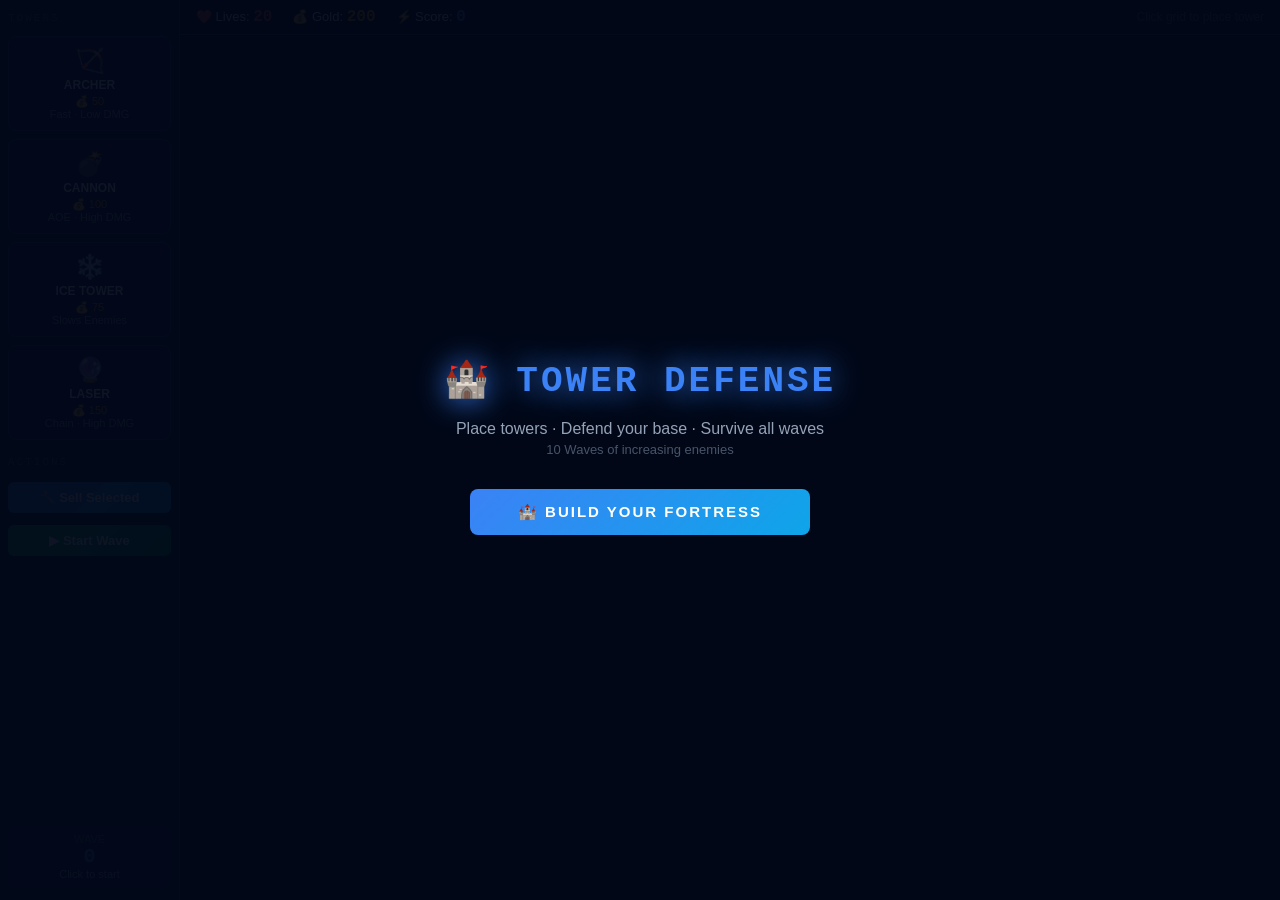
<file: games/tower-defense.html>
<!DOCTYPE html>
<html lang="en">
<head>
<meta charset="UTF-8">
<meta name="viewport" content="width=device-width, initial-scale=1.0">
<title>Tower Defense Ultimate - NEXUS GAMES</title>
<style>
* { margin:0; padding:0; box-sizing:border-box; }
body { background:#020818; color:#f0f9ff; font-family:'Segoe UI',sans-serif; overflow:hidden; height:100vh; display:flex; }
#sidebar { width:180px; background:#050f2a; border-right:1px solid #1e3a5f; padding:12px 8px; display:flex; flex-direction:column; gap:8px; overflow-y:auto; flex-shrink:0; }
#main { flex:1; display:flex; flex-direction:column; }
#hud { background:rgba(0,0,0,0.7); border-bottom:1px solid #1e3a5f; padding:8px 16px; display:flex; gap:20px; align-items:center; }
.hud-stat { font-size:13px; }
.hud-val { font-family:'Courier New',monospace; font-size:16px; font-weight:bold; }
canvas { display:block; flex:1; }
.tower-btn { background:#0a1535; border:1px solid #1e3a5f; border-radius:8px; padding:10px 8px; cursor:pointer; transition:0.2s; color:#f0f9ff; text-align:center; }
.tower-btn:hover { border-color:var(--col); background:#0d1e45; }
.tower-btn.selected { border-color:var(--col); background:rgba(var(--rgb),0.2); box-shadow:0 0 10px var(--col); }
.tower-btn .t-icon { font-size:24px; }
.tower-btn .t-name { font-size:12px; font-weight:700; margin:3px 0; }
.tower-btn .t-cost { font-size:11px; color:#f59e0b; }
.tower-btn .t-dmg { font-size:11px; color:#94a3b8; }
#wave-info { padding:8px; background:#0a1535; border-radius:6px; font-size:12px; text-align:center; margin-top:auto; }
.btn { padding:8px 12px; background:linear-gradient(135deg,#3b82f6,#0ea5e9); border:none; border-radius:6px; color:#fff; font-size:13px; font-weight:bold; cursor:pointer; transition:0.2s; width:100%; margin:2px 0; }
.btn:hover { transform:scale(1.02); }
.btn.green { background:linear-gradient(135deg,#10b981,#059669); }
.btn:disabled { opacity:0.4; cursor:not-allowed; }
#overlay { position:fixed; inset:0; background:rgba(2,8,24,0.95); display:flex; flex-direction:column; align-items:center; justify-content:center; z-index:50; }
#overlay h1 { font-family:'Courier New',monospace; font-size:36px; color:#3b82f6; text-shadow:0 0 30px #3b82f6; letter-spacing:3px; margin-bottom:10px; }
.start-btn { padding:14px 48px; background:linear-gradient(135deg,#3b82f6,#0ea5e9); border:none; border-radius:8px; color:#fff; font-size:15px; font-weight:bold; letter-spacing:2px; cursor:pointer; margin:8px; transition:0.3s; }
.start-btn:hover { transform:scale(1.05); box-shadow:0 0 30px rgba(59,130,246,0.6); }
</style>
</head>
<body>
<div id="sidebar">
  <div style="font-family:'Courier New',monospace;font-size:11px;letter-spacing:2px;color:#475569;text-transform:uppercase;margin-bottom:4px;">Towers</div>
  <div class="tower-btn" id="tb-arrow" style="--col:#10b981;--rgb:16,185,129" onclick="selectTower('arrow')">
    <div class="t-icon">🏹</div>
    <div class="t-name">ARCHER</div>
    <div class="t-cost">💰 50</div>
    <div class="t-dmg">Fast · Low DMG</div>
  </div>
  <div class="tower-btn" id="tb-cannon" style="--col:#f59e0b;--rgb:245,158,11" onclick="selectTower('cannon')">
    <div class="t-icon">💣</div>
    <div class="t-name">CANNON</div>
    <div class="t-cost">💰 100</div>
    <div class="t-dmg">AOE · High DMG</div>
  </div>
  <div class="tower-btn" id="tb-ice" style="--col:#0ea5e9;--rgb:14,165,233" onclick="selectTower('ice')">
    <div class="t-icon">❄️</div>
    <div class="t-name">ICE TOWER</div>
    <div class="t-cost">💰 75</div>
    <div class="t-dmg">Slows Enemies</div>
  </div>
  <div class="tower-btn" id="tb-laser" style="--col:#8b5cf6;--rgb:139,92,246" onclick="selectTower('laser')">
    <div class="t-icon">🔮</div>
    <div class="t-name">LASER</div>
    <div class="t-cost">💰 150</div>
    <div class="t-dmg">Chain · High DMG</div>
  </div>
  <div style="font-family:'Courier New',monospace;font-size:11px;letter-spacing:2px;color:#475569;text-transform:uppercase;margin:8px 0 4px;">Actions</div>
  <button class="btn" onclick="sellTower()">🔧 Sell Selected</button>
  <button class="btn green" id="waveBtn" onclick="startWave()">▶ Start Wave</button>
  <div id="wave-info">
    <div style="font-size:11px;color:#475569;">WAVE</div>
    <div id="waveNum" style="font-family:'Courier New',monospace;font-size:20px;font-weight:900;color:#3b82f6;">0</div>
    <div id="waveStatus" style="font-size:11px;color:#94a3b8;">Click to start</div>
  </div>
</div>
<div id="main">
  <div id="hud">
    <div class="hud-stat">❤️ Lives: <span class="hud-val" id="h-lives" style="color:#ef4444">20</span></div>
    <div class="hud-stat">💰 Gold: <span class="hud-val" id="h-gold" style="color:#f59e0b">200</span></div>
    <div class="hud-stat">⚡ Score: <span class="hud-val" id="h-score" style="color:#3b82f6">0</span></div>
    <div class="hud-stat" style="margin-left:auto;font-size:12px;color:#475569">Click grid to place tower</div>
  </div>
  <canvas id="c"></canvas>
</div>
<div id="overlay">
  <h1>🏰 TOWER DEFENSE</h1>
  <p style="color:#94a3b8;margin:8px 0 4px;">Place towers · Defend your base · Survive all waves</p>
  <p style="color:#475569;font-size:13px;margin-bottom:24px;">10 Waves of increasing enemies</p>
  <button class="start-btn" onclick="startGame()">🏰 BUILD YOUR FORTRESS</button>
</div>
<script>
const c = document.getElementById('c');
const ctx = c.getContext('2d');
const CELL = 48;
let COLS, ROWS, W, H;

function resizeCanvas() {
  W = document.getElementById('main').offsetWidth;
  H = window.innerHeight - 36;
  c.width = W; c.height = H;
  COLS = Math.floor(W/CELL);
  ROWS = Math.floor(H/CELL);
}
resizeCanvas();

// Path through grid
function buildPath(cols,rows) {
  const path = [];
  let x=0, y=Math.floor(rows/2);
  path.push({x,y});
  while(x<cols-1) {
    const moves = [];
    if(x<cols-1) moves.push({dx:1,dy:0});
    if(y>2&&Math.random()<0.3) moves.push({dx:0,dy:-1});
    if(y<rows-3&&Math.random()<0.3) moves.push({dx:0,dy:1});
    const m = moves[Math.floor(Math.random()*moves.length)];
    x+=m.dx; y=Math.max(1,Math.min(rows-2,y+m.dy));
    if(!path.find(p=>p.x===x&&p.y===y)) path.push({x,y});
  }
  return path;
}

const TOWER_DEFS = {
  arrow:  { icon:'🏹', color:'#10b981', cost:50,  dmg:15, range:3.5, speed:30,  aoe:0,   slow:0   },
  cannon: { icon:'💣', color:'#f59e0b', cost:100, dmg:50, range:2.5, speed:80,  aoe:1.5, slow:0   },
  ice:    { icon:'❄️', color:'#0ea5e9', cost:75,  dmg:8,  range:3,   speed:50,  aoe:1,   slow:0.5 },
  laser:  { icon:'🔮', color:'#8b5cf6', cost:150, dmg:35, range:4,   speed:15,  aoe:0,   slow:0,  chain:true }
};

let grid, path, towers, enemies, bullets, particles, selectedType='arrow', selectedTower=null, state;
let waveActive=false, waveEnemies=0, spawnTimer=0, wave=0;

function startGame() {
  document.getElementById('overlay').style.display='none';
  resizeCanvas();
  path = buildPath(COLS, ROWS);
  grid = Array.from({length:ROWS},()=>Array(COLS).fill(null));
  path.forEach(p=>grid[p.y][p.x]='path');
  towers=[]; enemies=[]; bullets=[]; particles=[];
  state={lives:20,gold:200,score:0};
  wave=0; waveActive=false;
  updateHUD();
  requestAnimationFrame(loop);
}

function selectTower(type) {
  selectedType=type;
  selectedTower=null;
  document.querySelectorAll('.tower-btn').forEach(b=>b.classList.remove('selected'));
  document.getElementById('tb-'+type).classList.add('selected');
}

function sellTower() {
  if(!selectedTower) return;
  state.gold+=Math.floor(selectedTower.cost*0.6);
  const idx=towers.indexOf(selectedTower);
  if(idx!==-1) towers.splice(idx,1);
  grid[selectedTower.gy][selectedTower.gx]=null;
  selectedTower=null; updateHUD();
}

function startWave() {
  if(waveActive) return;
  wave++; waveActive=true; spawnTimer=0;
  waveEnemies=8+wave*3;
  document.getElementById('waveNum').textContent=wave;
  document.getElementById('waveStatus').textContent='In Progress...';
  document.getElementById('waveBtn').disabled=true;
}

function updateHUD() {
  document.getElementById('h-lives').textContent=state.lives;
  document.getElementById('h-gold').textContent=state.gold;
  document.getElementById('h-score').textContent=state.score;
}

c.addEventListener('click', e => {
  const rect=c.getBoundingClientRect();
  const gx=Math.floor((e.clientX-rect.left)/CELL);
  const gy=Math.floor((e.clientY-rect.top)/CELL);
  if(gx<0||gx>=COLS||gy<0||gy>=ROWS) return;
  // Check if clicking existing tower
  const existing=towers.find(t=>t.gx===gx&&t.gy===gy);
  if(existing){selectedTower=existing;return;}
  if(grid[gy][gx]) return;
  const def=TOWER_DEFS[selectedType];
  if(state.gold<def.cost) return;
  state.gold-=def.cost;
  const tower={...def,gx,gy,x:gx*CELL+CELL/2,y:gy*CELL+CELL/2,type:selectedType,timer:0,cost:def.cost};
  towers.push(tower);
  grid[gy][gx]='tower';
  updateHUD();
});

function spawnEnemy() {
  const speed=0.8+wave*0.08;
  const hp=Math.round((40+wave*20)*(0.8+Math.random()*0.4));
  const isBoss=wave>0&&waveEnemies<=1;
  enemies.push({
    pathIdx:0, t:0,
    x:path[0].x*CELL+CELL/2, y:path[0].y*CELL+CELL/2,
    hp, maxHp:hp, speed, slow:0,
    color:isBoss?'#ef4444':['#f97316','#fbbf24','#34d399','#60a5fa'][wave%4],
    r:isBoss?18:12, isBoss,
    gold:isBoss?30:10+wave*2,
    score:isBoss?100:20+wave*5
  });
  waveEnemies--;
}

function loop() {
  ctx.fillStyle='#020818'; ctx.fillRect(0,0,W,H);
  // Grid
  for(let gy=0;gy<ROWS;gy++) {
    for(let gx=0;gx<COLS;gx++) {
      const x=gx*CELL,y=gy*CELL;
      const isPath=grid[gy][gx]==='path';
      ctx.fillStyle=isPath?'#0f172a':'#050f2a';
      ctx.fillRect(x+1,y+1,CELL-2,CELL-2);
      if(isPath) {
        ctx.strokeStyle='rgba(14,165,233,0.1)'; ctx.lineWidth=1;
        ctx.strokeRect(x+1,y+1,CELL-2,CELL-2);
      }
    }
  }
  // Path arrows
  ctx.fillStyle='rgba(14,165,233,0.08)';
  path.forEach((p,i)=>{
    if(i===0) return;
    const prev=path[i-1];
    const cx=p.x*CELL+CELL/2, cy=p.y*CELL+CELL/2;
    const angle=Math.atan2(cy-(prev.y*CELL+CELL/2),cx-(prev.x*CELL+CELL/2));
    ctx.save(); ctx.translate(cx,cy); ctx.rotate(angle);
    ctx.beginPath(); ctx.moveTo(6,0); ctx.lineTo(-4,-4); ctx.lineTo(-4,4); ctx.closePath(); ctx.fill();
    ctx.restore();
  });
  // Start/end markers
  ctx.fillStyle='#10b981'; ctx.font='20px sans-serif'; ctx.textAlign='center'; ctx.textBaseline='middle';
  ctx.fillText('▶',path[0].x*CELL+CELL/2,path[0].y*CELL+CELL/2);
  ctx.fillStyle='#ef4444';
  ctx.fillText('🏰',path[path.length-1].x*CELL+CELL/2,path[path.length-1].y*CELL+CELL/2);
  ctx.textAlign='left'; ctx.textBaseline='alphabetic';

  // Towers
  towers.forEach(t => {
    const sel=selectedTower===t;
    // Range circle
    if(sel) {
      ctx.strokeStyle=t.color+'60'; ctx.lineWidth=1;
      ctx.beginPath(); ctx.arc(t.x,t.y,t.range*CELL,0,Math.PI*2); ctx.stroke();
    }
    // Base
    ctx.shadowColor=t.color; ctx.shadowBlur=sel?20:8;
    ctx.fillStyle=sel?t.color:t.color+'99';
    ctx.beginPath(); ctx.roundRect(t.gx*CELL+6,t.gy*CELL+6,CELL-12,CELL-12,6); ctx.fill();
    // Icon
    ctx.font='20px sans-serif'; ctx.textAlign='center'; ctx.textBaseline='middle';
    ctx.fillText(t.icon,t.x,t.y);
    ctx.shadowBlur=0; ctx.textAlign='left'; ctx.textBaseline='alphabetic';
    // Shoot
    t.timer++;
    if(t.timer>=t.speed) {
      const inRange=enemies.filter(e=>{const dx=e.x-t.x,dy=e.y-t.y;return Math.sqrt(dx*dx+dy*dy)<=t.range*CELL;});
      if(inRange.length) {
        t.timer=0;
        const target=inRange[0];
        const dx=target.x-t.x,dy=target.y-t.y,d=Math.sqrt(dx*dx+dy*dy);
        bullets.push({x:t.x,y:t.y,tx:target.x,ty:target.y,vx:(dx/d)*12,vy:(dy/d)*12,
          dmg:t.dmg,aoe:t.aoe,slow:t.slow,color:t.color,r:t.aoe>0?6:4,target,chain:t.chain});
      }
    }
  });

  // Particles
  for(let i=particles.length-1;i>=0;i--) {
    const p=particles[i]; p.x+=p.vx; p.y+=p.vy; p.vx*=0.9; p.vy*=0.9; p.life--; p.alpha=p.life/20;
    if(p.life<=0){particles.splice(i,1);continue;}
    ctx.globalAlpha=Math.max(0,p.alpha); ctx.fillStyle=p.color; ctx.shadowColor=p.color; ctx.shadowBlur=6;
    ctx.beginPath(); ctx.arc(p.x,p.y,p.r,0,Math.PI*2); ctx.fill();
  }
  ctx.globalAlpha=1; ctx.shadowBlur=0;

  // Bullets
  for(let i=bullets.length-1;i>=0;i--) {
    const b=bullets[i];
    b.x+=b.vx; b.y+=b.vy;
    ctx.shadowColor=b.color; ctx.shadowBlur=10; ctx.fillStyle=b.color;
    ctx.beginPath(); ctx.arc(b.x,b.y,b.r,0,Math.PI*2); ctx.fill(); ctx.shadowBlur=0;
    // Hit check
    let hit=false;
    for(let j=enemies.length-1;j>=0;j--) {
      const e=enemies[j];
      const dx=b.x-e.x,dy=b.y-e.y;
      if(Math.sqrt(dx*dx+dy*dy)<b.r+e.r) {
        if(b.aoe>0) {
          enemies.forEach(ne=>{const d2=Math.hypot(ne.x-e.x,ne.y-e.y);if(d2<b.aoe*CELL){ne.hp-=b.dmg;ne.slow=b.slow*60;}});
          // Explosion
          for(let k=0;k<15;k++){const a=Math.random()*Math.PI*2,s=Math.random()*5+2;particles.push({x:e.x,y:e.y,vx:Math.cos(a)*s,vy:Math.sin(a)*s,r:3,life:20,color:b.color,alpha:1});}
        } else { e.hp-=b.dmg; if(b.slow)e.slow=b.slow*60; }
        hit=true; break;
      }
    }
    // Auto advance to target pos
    const dx=b.tx-b.x,dy=b.ty-b.y;
    if(Math.sqrt(dx*dx+dy*dy)<15||hit) { bullets.splice(i,1); }
  }

  // Enemies
  for(let i=enemies.length-1;i>=0;i--) {
    const e=enemies[i];
    if(e.slow>0) e.slow--;
    const spd=e.slow>0?e.speed*0.3:e.speed;
    // Move along path
    if(e.pathIdx<path.length-1) {
      const target=path[e.pathIdx+1];
      const tx=target.x*CELL+CELL/2, ty=target.y*CELL+CELL/2;
      const dx=tx-e.x,dy=ty-e.y,d=Math.sqrt(dx*dx+dy*dy);
      if(d<spd) { e.pathIdx++; }
      else { e.x+=dx/d*spd; e.y+=dy/d*spd; }
    } else {
      state.lives--; enemies.splice(i,1);
      if(state.lives<=0){endGame();return;}
      updateHUD(); continue;
    }
    if(e.hp<=0) {
      state.gold+=e.gold; state.score+=e.score;
      for(let k=0;k<10;k++){const a=Math.random()*Math.PI*2,s=Math.random()*5+2;particles.push({x:e.x,y:e.y,vx:Math.cos(a)*s,vy:Math.sin(a)*s,r:3,life:18,color:e.color,alpha:1});}
      enemies.splice(i,1); updateHUD(); continue;
    }
    // Draw enemy
    ctx.shadowColor=e.color; ctx.shadowBlur=e.isBoss?20:10;
    ctx.fillStyle=e.color;
    ctx.beginPath(); ctx.arc(e.x,e.y,e.r,0,Math.PI*2); ctx.fill();
    if(e.slow>0){ctx.strokeStyle='#0ea5e9';ctx.lineWidth=3;ctx.stroke();}
    ctx.fillStyle='rgba(255,255,255,0.7)';
    ctx.beginPath(); ctx.arc(e.x-e.r*0.3,e.y-e.r*0.3,e.r*0.25,0,Math.PI*2); ctx.fill();
    ctx.shadowBlur=0;
    // HP bar
    const bw=e.r*2.5,bh=4,bx=e.x-bw/2,by=e.y-e.r-8;
    ctx.fillStyle='#333'; ctx.fillRect(bx,by,bw,bh);
    ctx.fillStyle=e.hp/e.maxHp>0.5?'#10b981':'#ef4444';
    ctx.fillRect(bx,by,(e.hp/e.maxHp)*bw,bh);
  }

  // Spawn
  if(waveActive) {
    spawnTimer++;
    if(spawnTimer>30&&waveEnemies>0) { spawnTimer=0; spawnEnemy(); }
    if(waveEnemies<=0&&enemies.length===0) {
      waveActive=false;
      state.gold+=30+wave*5;
      document.getElementById('waveStatus').textContent=wave>=10?'Final Wave Done!':'Wave Clear!';
      document.getElementById('waveBtn').disabled=false;
      updateHUD();
      if(wave>=10){winGame();return;}
    }
  }

  requestAnimationFrame(loop);
}

function endGame() {
  const ov=document.getElementById('overlay');
  ov.innerHTML=`<h1 style="color:#ef4444;text-shadow:0 0 30px #ef4444;">💀 BASE DESTROYED</h1>
    <p style="color:#94a3b8;font-size:18px;margin:10px 0;">Score: <span style="color:#3b82f6;font-size:26px;font-weight:bold;">${state.score}</span></p>
    <p style="color:#94a3b8;margin-bottom:20px;">Survived ${wave} waves</p>
    <button class="start-btn" onclick="startGame()">🔄 TRY AGAIN</button>`;
  ov.style.display='flex';
}

function winGame() {
  const ov=document.getElementById('overlay');
  ov.innerHTML=`<h1 style="color:#f59e0b;text-shadow:0 0 30px #f59e0b;">🏆 VICTORY!</h1>
    <p style="color:#94a3b8;font-size:18px;margin:10px 0;">All 10 waves defeated!</p>
    <p style="color:#3b82f6;font-size:18px;margin-bottom:20px;">Score: ${state.score} · Gold: ${state.gold}</p>
    <button class="start-btn" onclick="startGame()">🔄 PLAY AGAIN</button>`;
  ov.style.display='flex';
}
</script>
</body>
</html>
</file>
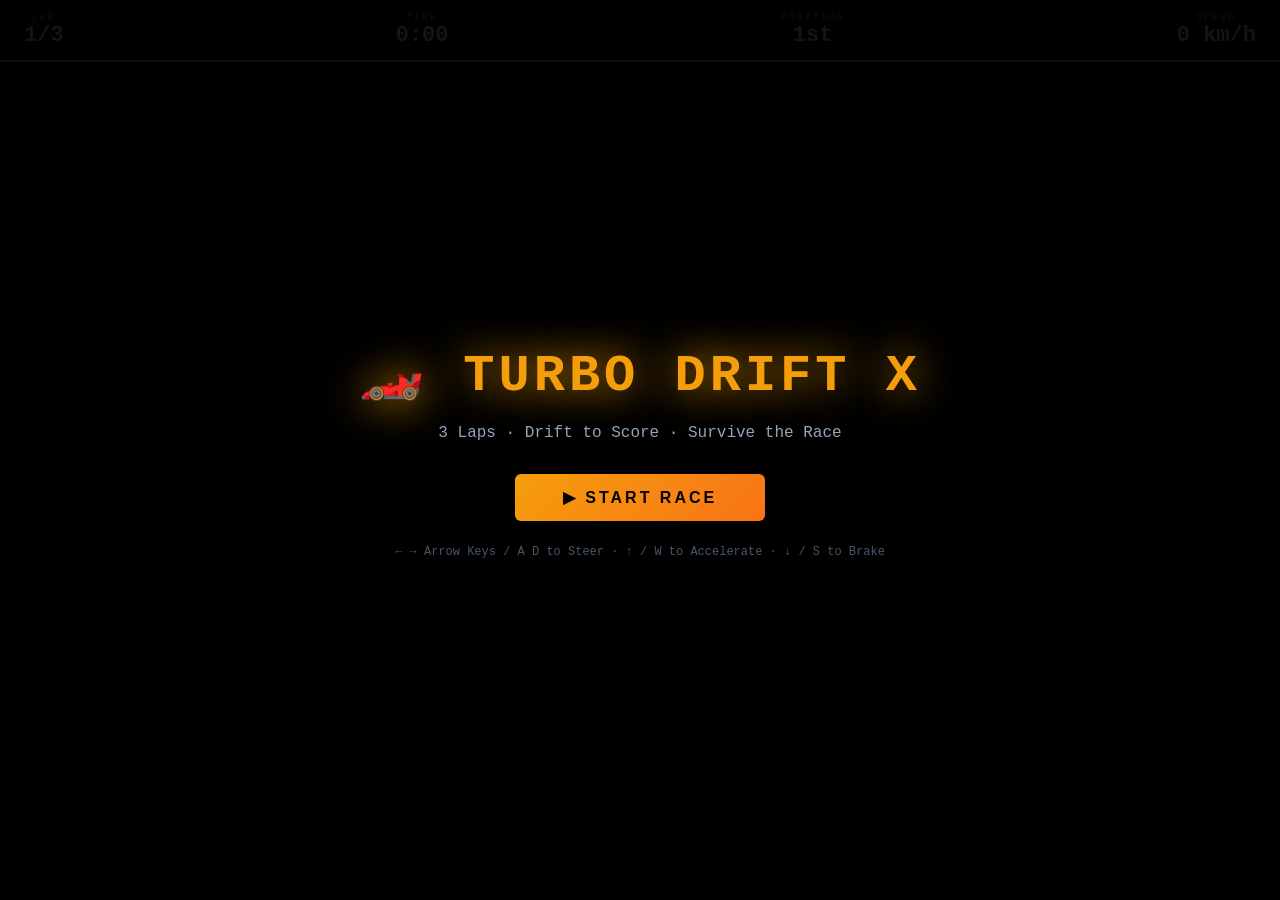
<file: games/turbo-drift.html>
<!DOCTYPE html>
<html lang="en">
<head>
<meta charset="UTF-8">
<meta name="viewport" content="width=device-width, initial-scale=1.0">
<title>Turbo Drift X - NEXUS GAMES</title>
<style>
* { margin:0; padding:0; box-sizing:border-box; }
body { background:#000; overflow:hidden; font-family:'Courier New',monospace; }
canvas { display:block; }
#hud { position:fixed; top:0; left:0; right:0; display:flex; justify-content:space-between; padding:12px 24px; background:rgba(0,0,0,0.8); border-bottom:2px solid #f59e0b; z-index:10; pointer-events:none; }
.hud-item { text-align:center; }
.hud-label { font-size:10px; color:#f59e0b; letter-spacing:2px; }
.hud-value { font-size:22px; color:#fff; font-weight:bold; }
#speedometer { position:fixed; bottom:20px; right:20px; z-index:10; }
#overlay { position:fixed; inset:0; background:rgba(0,0,0,0.92); display:flex; flex-direction:column; align-items:center; justify-content:center; z-index:20; }
#overlay h1 { font-size:52px; color:#f59e0b; text-shadow:0 0 40px #f59e0b; letter-spacing:4px; margin-bottom:8px; }
.btn { padding:14px 48px; background:linear-gradient(135deg,#f59e0b,#f97316); border:none; border-radius:6px; color:#000; font-size:16px; font-weight:900; letter-spacing:3px; cursor:pointer; transition:0.3s; margin:8px; }
.btn:hover { transform:scale(1.05); box-shadow:0 0 30px rgba(245,158,11,0.6); }
</style>
</head>
<body>
<div id="hud">
  <div class="hud-item"><div class="hud-label">LAP</div><div class="hud-value" id="lapVal">1/3</div></div>
  <div class="hud-item"><div class="hud-label">TIME</div><div class="hud-value" id="timeVal">0:00</div></div>
  <div class="hud-item"><div class="hud-label">POSITION</div><div class="hud-value" id="posVal">1st</div></div>
  <div class="hud-item"><div class="hud-label">SPEED</div><div class="hud-value" id="speedVal">0 km/h</div></div>
</div>
<canvas id="canvas"></canvas>
<div id="overlay">
  <h1>🏎️ TURBO DRIFT X</h1>
  <p style="color:#94a3b8;margin:10px 0 24px;">3 Laps · Drift to Score · Survive the Race</p>
  <button class="btn" onclick="startGame()">▶ START RACE</button>
  <p style="color:#475569;font-size:12px;margin-top:16px;">← → Arrow Keys / A D to Steer · ↑ / W to Accelerate · ↓ / S to Brake</p>
</div>

<script>
const canvas = document.getElementById('canvas');
const ctx = canvas.getContext('2d');
canvas.width = window.innerWidth;
canvas.height = window.innerHeight;

const W = canvas.width, H = canvas.height;
const keys = {};
window.addEventListener('keydown', e => { keys[e.key]=true; e.preventDefault(); });
window.addEventListener('keyup', e => keys[e.key]=false);

// Track waypoints (circuit)
const track = [];
const trackRadius = 60;
const numPoints = 16;
const cx = W/2, cy = H/2;
const r1 = Math.min(W, H) * 0.38;
const r2 = Math.min(W, H) * 0.2;

for (let i = 0; i < numPoints; i++) {
  const a = (i / numPoints) * Math.PI * 2 - Math.PI/2;
  const r = i % 2 === 0 ? r1 : r2;
  const nx = r * 0.5 + (Math.random()-0.5)*60;
  track.push({ x: cx + Math.cos(a)*r + nx*0, y: cy + Math.sin(a)*r });
}

function getTrackPoint(t) {
  const n = track.length;
  const idx = Math.floor(t * n) % n;
  const next = (idx + 1) % n;
  const frac = (t * n) % 1;
  return {
    x: track[idx].x + (track[next].x - track[idx].x) * frac,
    y: track[idx].y + (track[next].y - track[idx].y) * frac
  };
}

// Car class
class Car {
  constructor(x, y, isPlayer) {
    this.x = x; this.y = y; this.angle = -Math.PI/2;
    this.speed = 0; this.maxSpeed = isPlayer ? 6 : 3.5 + Math.random()*1.5;
    this.accel = isPlayer ? 0.15 : 0.1;
    this.friction = 0.96;
    this.turnSpeed = 0.055;
    this.isPlayer = isPlayer;
    this.drift = 0;
    this.driftAngle = 0;
    this.trackPos = isPlayer ? 0 : Math.random() * 0.3;
    this.lap = 0;
    this.color = isPlayer ? '#f59e0b' : ['#ef4444','#0ea5e9','#10b981','#8b5cf6'][Math.floor(Math.random()*4)];
    this.width = 24; this.height = 14;
    this.trail = [];
    this.score = 0;
    this.nitro = 100;
  }
  update() {
    if (this.isPlayer) {
      const accel = (keys['w'] || keys['ArrowUp']) ? 1 : (keys['s'] || keys['ArrowDown']) ? -0.5 : 0;
      const turn = (keys['a'] || keys['ArrowLeft']) ? -1 : (keys['d'] || keys['ArrowRight']) ? 1 : 0;
      this.speed += accel * this.accel;
      this.speed = Math.max(-2, Math.min(this.maxSpeed, this.speed));
      this.speed *= this.friction;
      if (Math.abs(this.speed) > 0.1) {
        const drifting = Math.abs(turn) > 0.5 && Math.abs(this.speed) > 3;
        if (drifting) { this.drift = Math.min(this.drift + 0.05, 0.6); this.score += 0.5; }
        else this.drift *= 0.9;
        this.driftAngle = turn * this.turnSpeed * Math.abs(this.speed) * 0.8;
        this.angle += turn * this.turnSpeed * (1 - this.drift * 0.5);
      }
      // Trail
      if (Math.abs(this.speed) > 2 && Math.abs(this.angle - (this.angle - this.driftAngle)) > 0.01) {
        this.trail.push({ x: this.x, y: this.y, a: 1 });
      }
    } else {
      this.trackPos = (this.trackPos + 0.002 + (0.001 * Math.sin(Date.now()*0.001))) % 1;
      const pt = getTrackPoint(this.trackPos);
      const nextPt = getTrackPoint((this.trackPos + 0.01) % 1);
      this.angle = Math.atan2(nextPt.y - pt.y, nextPt.x - pt.x);
      this.x = pt.x + (Math.random()-0.5)*8;
      this.y = pt.y + (Math.random()-0.5)*8;
    }
    this.x += Math.cos(this.angle) * this.speed;
    this.y += Math.sin(this.angle) * this.speed;
    // Boundary
    this.x = Math.max(this.width, Math.min(W-this.width, this.x));
    this.y = Math.max(this.height+40, Math.min(H-this.height, this.y));
    // Update trail
    this.trail.forEach(t => t.a -= 0.02);
    this.trail = this.trail.filter(t => t.a > 0);
  }
  draw() {
    // Trail
    this.trail.forEach(t => {
      ctx.globalAlpha = t.a * 0.3;
      ctx.fillStyle = this.color;
      ctx.beginPath(); ctx.arc(t.x, t.y, 3, 0, Math.PI*2); ctx.fill();
    });
    ctx.globalAlpha = 1;
    ctx.save();
    ctx.translate(this.x, this.y);
    ctx.rotate(this.angle);
    // Shadow
    ctx.fillStyle = 'rgba(0,0,0,0.3)';
    ctx.fillRect(-this.width/2+2, -this.height/2+2, this.width, this.height);
    // Body
    ctx.shadowColor = this.color; ctx.shadowBlur = this.isPlayer ? 20 : 8;
    ctx.fillStyle = this.color;
    ctx.beginPath();
    ctx.roundRect(-this.width/2, -this.height/2, this.width, this.height, 4);
    ctx.fill();
    // Windshield
    ctx.fillStyle = 'rgba(255,255,255,0.6)';
    ctx.fillRect(2, -this.height/2+2, this.width/3, this.height-4);
    // Wheels
    ctx.fillStyle = '#111';
    [[-this.width/2+2, -this.height/2-2], [-this.width/2+2, this.height/2-2], [this.width/2-6, -this.height/2-2], [this.width/2-6, this.height/2-2]].forEach(([wx,wy]) => {
      ctx.fillRect(wx, wy, 6, 4);
    });
    ctx.restore();
  }
}

let player, aiCars, state, startTime, raceFinished;

function drawTrack() {
  // Outer track
  ctx.strokeStyle = '#1e3a5f';
  ctx.lineWidth = trackRadius * 2 + 20;
  ctx.lineCap = 'round';
  ctx.lineJoin = 'round';
  ctx.beginPath();
  ctx.moveTo(track[0].x, track[0].y);
  track.forEach(p => ctx.lineTo(p.x, p.y));
  ctx.closePath();
  ctx.stroke();

  // Road surface
  ctx.strokeStyle = '#0f172a';
  ctx.lineWidth = trackRadius * 2;
  ctx.beginPath();
  ctx.moveTo(track[0].x, track[0].y);
  track.forEach(p => ctx.lineTo(p.x, p.y));
  ctx.closePath();
  ctx.stroke();

  // Lane markings
  ctx.strokeStyle = 'rgba(245,158,11,0.3)';
  ctx.lineWidth = 2;
  ctx.setLineDash([20, 20]);
  ctx.beginPath();
  ctx.moveTo(track[0].x, track[0].y);
  track.forEach(p => ctx.lineTo(p.x, p.y));
  ctx.closePath();
  ctx.stroke();
  ctx.setLineDash([]);

  // Track edges (glowing)
  ctx.strokeStyle = 'rgba(14,165,233,0.2)';
  ctx.lineWidth = 3;
  ctx.beginPath();
  ctx.moveTo(track[0].x, track[0].y);
  track.forEach(p => ctx.lineTo(p.x, p.y));
  ctx.closePath();
  ctx.stroke();

  // Start/Finish line
  const start = track[0];
  const next = track[1];
  const ang = Math.atan2(next.y - start.y, next.x - start.x) + Math.PI/2;
  ctx.strokeStyle = '#fff';
  ctx.lineWidth = 3;
  ctx.setLineDash([8, 8]);
  ctx.beginPath();
  ctx.moveTo(start.x + Math.cos(ang)*trackRadius, start.y + Math.sin(ang)*trackRadius);
  ctx.lineTo(start.x - Math.cos(ang)*trackRadius, start.y - Math.sin(ang)*trackRadius);
  ctx.stroke();
  ctx.setLineDash([]);
}

function startGame() {
  document.getElementById('overlay').style.display = 'none';
  player = new Car(track[0].x, track[0].y-20, true);
  aiCars = [
    new Car(track[0].x-30, track[0].y, false),
    new Car(track[0].x+30, track[0].y, false),
    new Car(track[0].x, track[0].y+30, false)
  ];
  state = { lap: 1, totalLaps: 3 };
  startTime = Date.now();
  raceFinished = false;
  requestAnimationFrame(loop);
}

let lastLapCheck = 0;
function loop() {
  if (raceFinished) return;

  // Background
  ctx.fillStyle = '#020818';
  ctx.fillRect(0, 0, W, H);

  // Grid
  ctx.strokeStyle = 'rgba(14,165,233,0.04)';
  ctx.lineWidth = 1;
  for (let x = 0; x < W; x += 60) { ctx.beginPath(); ctx.moveTo(x,0); ctx.lineTo(x,H); ctx.stroke(); }
  for (let y = 0; y < H; y += 60) { ctx.beginPath(); ctx.moveTo(0,y); ctx.lineTo(W,y); ctx.stroke(); }

  drawTrack();

  // Update and draw AI
  aiCars.forEach(c => { c.update(); c.draw(); });

  // Update player
  player.update();

  // Lap check
  const dist = Math.hypot(player.x - track[0].x, player.y - track[0].y);
  const now = Date.now();
  if (dist < trackRadius && now - lastLapCheck > 2000) {
    lastLapCheck = now;
    if (state.lap < state.totalLaps) { state.lap++; }
    else { finishRace(); return; }
  }

  player.draw();

  // Speed display
  const spd = Math.round(Math.abs(player.speed) * 40);
  document.getElementById('speedVal').textContent = spd + ' km/h';
  document.getElementById('lapVal').textContent = `${state.lap}/${state.totalLaps}`;
  const elapsed = Math.floor((Date.now()-startTime)/1000);
  document.getElementById('timeVal').textContent = `${Math.floor(elapsed/60)}:${String(elapsed%60).padStart(2,'0')}`;

  // Drift score
  if (player.drift > 0.3) {
    ctx.fillStyle = 'rgba(245,158,11,0.8)';
    ctx.font = 'bold 24px Courier New';
    ctx.fillText(`DRIFT! +${Math.round(player.drift*10)}`, player.x+30, player.y-30);
  }

  // Mini speed arc
  const arcCx = W - 80, arcCy = H - 80;
  ctx.strokeStyle = '#1e3a5f'; ctx.lineWidth = 8; ctx.lineCap = 'round';
  ctx.beginPath(); ctx.arc(arcCx, arcCy, 50, Math.PI*0.75, Math.PI*2.25); ctx.stroke();
  ctx.strokeStyle = '#f59e0b'; ctx.lineWidth = 6;
  ctx.beginPath(); ctx.arc(arcCx, arcCy, 50, Math.PI*0.75, Math.PI*0.75 + (Math.abs(player.speed)/player.maxSpeed)*Math.PI*1.5); ctx.stroke();
  ctx.fillStyle = '#fff'; ctx.font = 'bold 14px Courier'; ctx.textAlign = 'center';
  ctx.fillText(spd, arcCx, arcCy+5); ctx.textAlign = 'left';

  requestAnimationFrame(loop);
}

function finishRace() {
  raceFinished = true;
  const elapsed = Math.floor((Date.now()-startTime)/1000);
  const ov = document.getElementById('overlay');
  ov.innerHTML = `
    <h1 style="color:#10b981;text-shadow:0 0 40px #10b981;">🏆 RACE COMPLETE!</h1>
    <p style="color:#94a3b8;font-size:18px;margin:10px 0;">Time: <span style="color:#f59e0b;font-size:24px;">${Math.floor(elapsed/60)}:${String(elapsed%60).padStart(2,'0')}</span></p>
    <p style="color:#94a3b8;margin-bottom:30px;">Drift Score: ${Math.round(player.score)}</p>
    <button class="btn" onclick="startGame()">🔄 RACE AGAIN</button>
  `;
  ov.style.display = 'flex';
}

window.addEventListener('resize', () => { canvas.width = window.innerWidth; canvas.height = window.innerHeight; });
</script>
</body>
</html>
</file>
